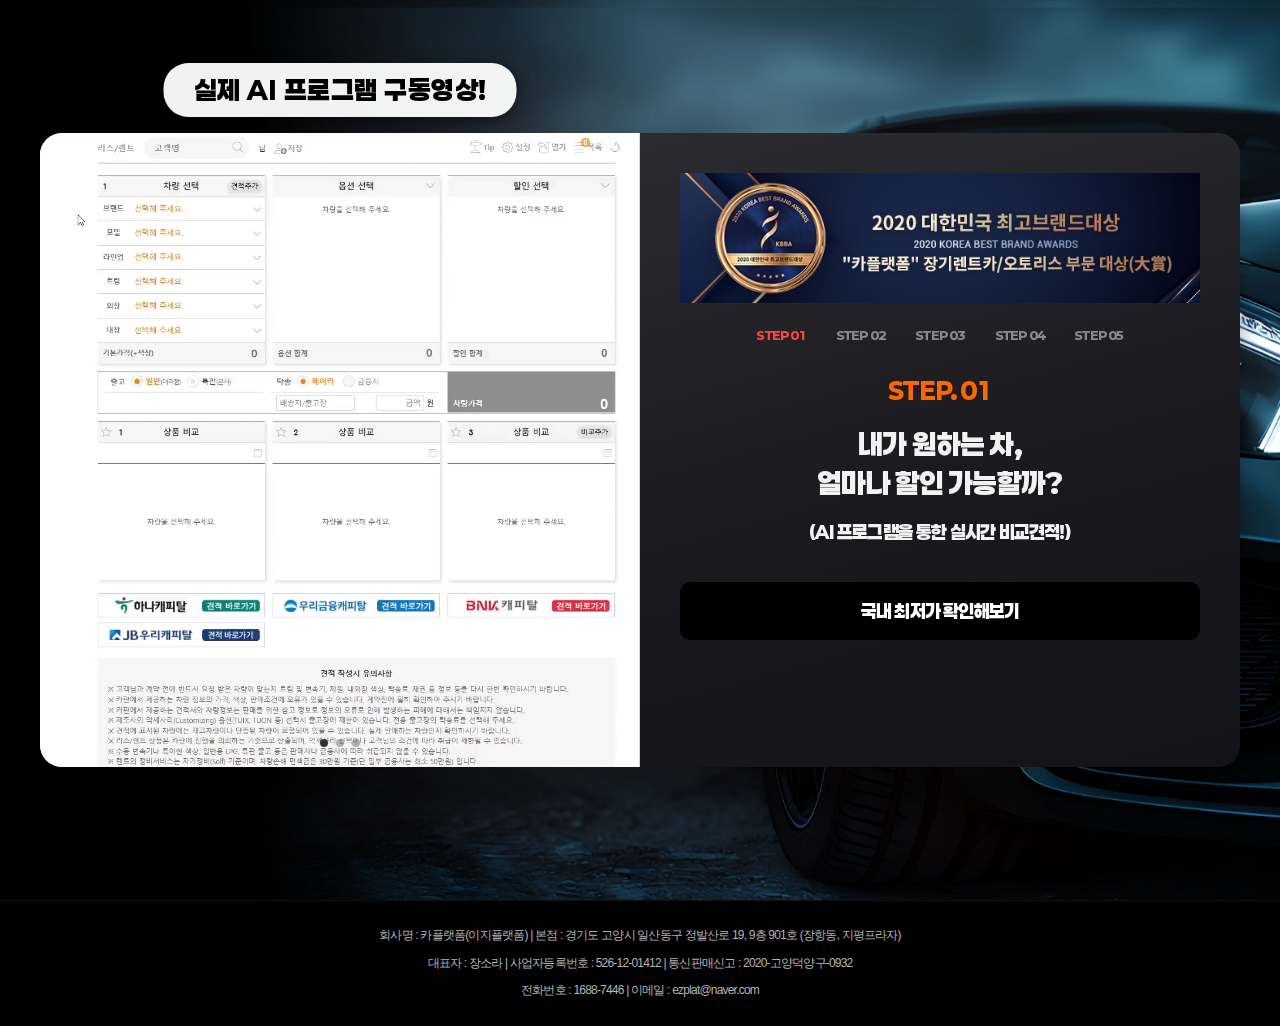
<file: index.html>
<!DOCTYPE html>
<html lang="ko">
<head>
    <meta charset="UTF-8">
    <meta name="viewport" content="width=device-width, initial-scale=1.0">
    <meta name="naver-site-verification" content="fea2e87c188297868b1d806c5bb04e7fae51216c" />
    
    <!-- Google tag (gtag.js) -->
    <script async src="https://www.googletagmanager.com/gtag/js?id=AW-18005708937"></script>
    <script>
    window.dataLayer = window.dataLayer || [];
    function gtag(){dataLayer.push(arguments);}
    gtag('js', new Date());
    gtag('config', 'AW-18005708937');
    gtag('config', 'AW-729683917');
    console.log('[카플랫폼] Google Tag (gtag.js) 설정됨 - AW-18005708937, AW-729683917');
    </script>

    <!-- TikTok Pixel Code Start -->
    <script>
    !function (w, d, t) {
      w.TiktokAnalyticsObject=t;var ttq=w[t]=w[t]||[];ttq.methods=["page","track","identify","instances","debug","on","off","once","ready","alias","group","enableCookie","disableCookie","holdConsent","revokeConsent","grantConsent"],ttq.setAndDefer=function(t,e){t[e]=function(){t.push([e].concat(Array.prototype.slice.call(arguments,0)))}};for(var i=0;i<ttq.methods.length;i++)ttq.setAndDefer(ttq,ttq.methods[i]);ttq.instance=function(t){for(
    var e=ttq._i[t]||[],n=0;n<ttq.methods.length;n++)ttq.setAndDefer(e,ttq.methods[n]);return e},ttq.load=function(e,n){var r="https://analytics.tiktok.com/i18n/pixel/events.js",o=n&&n.partner;ttq._i=ttq._i||{},ttq._i[e]=[],ttq._i[e]._u=r,ttq._t=ttq._t||{},ttq._t[e]=+new Date,ttq._o=ttq._o||{},ttq._o[e]=n||{};n=document.createElement("script")
    ;n.type="text/javascript",n.async=!0,n.src=r+"?sdkid="+e+"&lib="+t;e=document.getElementsByTagName("script")[0];e.parentNode.insertBefore(n,e)};
      ttq.load('D72TQ4JC77U89JBP8IEG');
      ttq.page();
    }(window, document, 'ttq');
    console.log('[카플랫폼] TikTok Pixel 설정됨 (D72TQ4JC77U89JBP8IEG)');
    </script>
    <!-- TikTok Pixel Code End -->

    <!-- NAVER WCS (웹로그 분석) 기본 스크립트 -->
    <script type="text/javascript" src="//wcs.naver.net/wcslog.js"></script>
    <script type="text/javascript">
    if (!wcs_add) var wcs_add = {};
    wcs_add['wa'] = 's_511b45735820';
    if (!_nasa) var _nasa = {};
    if (window.wcs) {
        wcs.inflow();
        wcs_do();
    }
    console.log('[카플랫폼] NAVER WCS 기본 스크립트 설정됨 (s_511b45735820)');
    </script>
    
    <!-- SEO Meta Tags -->
    <title>카플랫폼 - 최저가 견적 신청 | AI 실시간 비교견적</title>
    <meta name="description" content="카플랫폼에서 AI 프로그램을 통한 실시간 비교견적으로 최저가를 확인하세요. 장기렌트, 리스, 할부 최저가 견적을 무료로 받아보세요.">
    <meta name="keywords" content="카플랫폼, 최저가 견적, 장기렌트, 리스, 할부, 자동차 견적, AI 비교견적, 차량 구매">
    <meta name="author" content="카플랫폼">
    <link rel="canonical" href="https://carplatform.shop/">
    
    <!-- Open Graph / Facebook -->
    <meta property="og:type" content="website">
    <meta property="og:url" content="https://carplatform.shop/">
    <meta property="og:title" content="카플랫폼 - 최저가 견적 신청 | AI 실시간 비교견적">
    <meta property="og:description" content="AI 프로그램을 통한 실시간 비교견적으로 최저가를 확인하세요. 장기렌트, 리스, 할부 최저가 견적을 무료로 받아보세요.">
    <meta property="og:image" content="https://carplatform.shop/banner.png">
    <meta property="og:locale" content="ko_KR">
    <meta property="og:site_name" content="카플랫폼">
    
    <!-- Twitter Card -->
    <meta name="twitter:card" content="summary_large_image">
    <meta name="twitter:url" content="https://carplatform.shop/">
    <meta name="twitter:title" content="카플랫폼 - 최저가 견적 신청 | AI 실시간 비교견적">
    <meta name="twitter:description" content="AI 프로그램을 통한 실시간 비교견적으로 최저가를 확인하세요. 장기렌트, 리스, 할부 최저가 견적을 무료로 받아보세요.">
    <meta name="twitter:image" content="https://carplatform.shop/banner.png">
    
    <!-- Favicon -->
    <link rel="icon" type="image/png" href="/images/logo.png">
    
    <!-- Preload -->
    <link rel="preload" href="Paperlogy-9Black.ttf" as="font" type="font/ttf" crossorigin>
    <link rel="stylesheet" href="style.css">
    
    <!-- Structured Data (JSON-LD) -->
    <script type="application/ld+json">
    {
      "@context": "https://schema.org",
      "@type": "Organization",
      "name": "카플랫폼",
      "alternateName": "이지플랫폼",
      "url": "https://carplatform.shop",
      "logo": "https://carplatform.shop/banner.png",
      "contactPoint": {
        "@type": "ContactPoint",
        "telephone": "1688-7446",
        "contactType": "customer service",
        "email": "ezplat@naver.com"
      },
      "address": {
        "@type": "PostalAddress",
        "streetAddress": "경기도 고양시 일산동구 정발산로 19, 9층 901호 (장항동, 지평프라자)",
        "addressLocality": "고양시",
        "addressRegion": "경기도",
        "addressCountry": "KR"
      },
      "sameAs": []
    }
    </script>
    <script type="application/ld+json">
    {
      "@context": "https://schema.org",
      "@type": "Service",
      "serviceType": "자동차 견적 서비스",
      "provider": {
        "@type": "Organization",
        "name": "카플랫폼"
      },
      "description": "AI 프로그램을 통한 실시간 비교견적 서비스로 장기렌트, 리스, 할부 최저가 견적을 제공합니다.",
      "areaServed": "KR"
    }
    </script>
    <script>
    (function(){ var m=document.querySelector('meta[name="naver-site-verification"]'); console.log('[카플랫폼] 네이버 사이트 소유 확인 메타:', m ? '설정됨' : '없음'); console.log('[카플랫폼] JSON-LD 구조화 데이터(Organization, Service) 로드됨'); })();
    </script>
</head>
<body>
    <div class="background"></div>
    
    <div class="main-wrapper">
        <div class="ai-badge">실제 AI 프로그램 구동영상!</div>
        <section id="main-cont">
        <!-- 왼쪽 슬라이더 영역 -->
        <div class="slide-wrap">
            <p class="ai-demo-caption">실제 AI 프로그램 구동 영상</p>
            <div class="main-cont-swiper">
                <div class="swiper-wrapper">
                    <div class="swiper-slide swiper-slide-active">
                        <video id="gif1" src="images/h-1.mp4" poster="images/h-3.jpg" aria-label="카플랫폼 AI 프로그램 실시간 비교견적 영상 1" class="slide-img active" autoplay muted playsinline></video>
                        <video id="gif2" src="images/h-2.mp4" poster="images/h-3.jpg" aria-label="카플랫폼 AI 프로그램 실시간 비교견적 영상 2" class="slide-img" autoplay muted playsinline></video>
                        <img id="img3" src="images/h-3.jpg" alt="카플랫폼 자동차 최저가 견적 서비스 소개 이미지" class="slide-img">
                    </div>
                </div>
                <div class="swiper-pagination">
                    <span class="swiper-pagination-bullet swiper-pagination-bullet-active"></span>
                    <span class="swiper-pagination-bullet"></span>
                    <span class="swiper-pagination-bullet"></span>
                </div>
            </div>
        </div>

        <!-- 오른쪽 폼 영역 -->
        <div class="cont-inner">
            <p class="mobile-landing-kicker">AI 실시간 비교견적 · 최저가를 한눈에</p>
            <div class="logo-area">
                <img src="banner.png" alt="카플랫폼 로고 및 브랜드 배너" class="banner">
            </div>
            <div class="title">
                <ul class="progress">
                    <li class="act_research research-open"><span class="action open-action">STEP 01</span></li>
                    <li><span>STEP 02</span></li>
                    <li><span>STEP 03</span></li>
                    <li><span>STEP 04</span></li>
                    <li><span>STEP 05</span></li>
                </ul>
            </div>

            <form name="frm" method="post" autocomplete="off">
                <section class="section step01-wrap active">
                    <div class="step01-inner">
                        <span>STEP. 01</span>
                        <p>내가 원하는 차,<br>얼마나 할인 가능할까?</p>
                        <p class="sub-txt">(AI 프로그램을 통한 실시간 비교견적!)</p>
                    </div>
                    <a href="javascript:void(0);" onclick="nextButton();" class="cta-btn neon-blink">국내 최저가 확인해보기</a>
                </section>

                <section class="section step02-inner">
                    <span>STEP. 02</span>
                    <p>소속 구분을 선택하여주세요!</p>
                    <ul>
                        <li>
                            <input type="radio" class="blind" id="personal" name="wr_7" value="개인" onchange="if(this.checked) nextButton()">
                            <label for="personal">개인</label>
                        </li>
                        <li>
                            <input type="radio" class="blind" id="sole" name="wr_7" value="개인사업자" onchange="if(this.checked) nextButton()">
                            <label for="sole">개인사업자</label>
                        </li>
                        <li>
                            <input type="radio" class="blind" id="legal" name="wr_7" value="법인사업자" onchange="if(this.checked) nextButton()">
                            <label for="legal">법인사업자</label>
                        </li>
                    </ul>
                </section>

                <section class="section step03-inner">
                    <span>STEP. 03</span>
                    <p>궁금하신 차량 유형을 선택하여주세요!</p>
                    <ul>
                        <li>
                            <input type="radio" class="blind" id="rent" name="wr_3" value="장기렌트" onchange="if(this.checked) nextButton()">
                            <label for="rent">장기렌트</label>
                        </li>
                        <li>
                            <input type="radio" class="blind" id="lease" name="wr_3" value="리스" onchange="if(this.checked) nextButton()">
                            <label for="lease">리스</label>
                        </li>
                        <li>
                            <input type="radio" class="blind" id="monthly" name="wr_3" value="할부" onchange="if(this.checked) nextButton()">
                            <label for="monthly">할부</label>
                        </li>
                    </ul>
                </section>

                <section class="section step04-inner">
                    <span>STEP. 04</span>
                    <p>원하시는 차량명을 입력하여주세요!</p>
                    <input type="text" id="user_car" name="wr_4" placeholder="예) 쏘렌토" required="" onkeypress="if(event.key==='Enter') nextButton()">
                    <a href="javascript:void(0);" onclick="nextButton()" class="cta-btn">확인</a>
                </section>

                <section class="section step05-inner">
                    <span>STEP. 05</span>
                    <p>무료 비교 견적 발송을 위한 연락처와 성함을 <br>기재해주세요!</p>
                    <input type="text" id="user_name" name="wr_name" placeholder="예) 홍길동" onkeypress="if(event.key==='Enter') nextButton()">
                    <input type="tel" id="user_phone" name="wr_subject" placeholder="예) 01012345678" maxlength="13" onkeypress="if(event.key==='Enter') nextButton()">
                    <div class="info_agree">
                        <input type="checkbox" name="chk" id="c_privacy" value="1" checked="">
                        <label for="c_privacy">개인정보 수집 및 이용 동의</label>
                        <a class="toggle-btn pop-privacy">전문보기</a>
                    </div>
                    <a href="javascript:void(0);" onclick="nextButton();" class="cta-btn">신청하기</a>
                </section>

                <section class="section apply-inner">
                    <strong><span>최저가 견적 신청</span>이 완료되었습니다.</strong>
                    <small>제공해주신 정보를 통하여<br>상담원이 신속하게 안내드릴 수 있도록 하겠습니다.</small>
                    <a href="javascript:void(0);" onclick="location.reload()" class="cta-btn">카플랫폼 최저가 프로모션 확인하기</a>
                </section>
            </form>
        </div>
    </section>
    </div>

    <footer class="site-footer">
        <div class="footer-inner">
            <p class="footer-line">회사명 : 카플랫폼(이지플랫폼) | 본점 : 경기도 고양시 일산동구 정발산로 19, 9층 901호 (장항동, 지평프라자)</p>
            <p class="footer-line">대표자 : 장소라  | 사업자등록번호 : 526-12-01412 | 통신판매신고 : 2020-고양덕양구-0932</p>
            <p class="footer-line">전화번호 : 1688-7446 | 이메일 : ezplat@naver.com</p>
           
        </div>
    </footer>

    <!-- 개인정보처리방침 모달 -->
    <div class="privacy-modal hidden" id="privacyModal">
        <div class="privacy-modal-content">
            <button class="close-btn" onclick="closePrivacyModal()">X</button>
            <h3>[개인정보 수집 및 이용안내]</h3>
            <p>카플랫폼은 상담신청 및 상품 소개를 위해 고객님의 개인정보 수집, 이용 및 제공에 대한 동의를 받고 있습니다.</p>
            <p>당사 및 당사 업무수탁자는 「개인정보보호법」, 「정보통신망 이용촉진 및 정보 보호 등에 관한 법률」에 따라 귀하의 개인정보를 다음과 같이 수집·이용하고자 합니다.</p>
            
            <ul>
                <li><strong>개인정보 수집주체</strong> : 카플랫폼</li>
                <li><strong>개인정보 수집항목</strong> : 고객명, 연락처</li>
                <li><strong>개인정보 수집,이용목적</strong> : 상품/서비스 소개 및 상담 (전화,문자)</li>
                <li><strong>개인정보 보유,이용기간</strong> : 수집일로부터 3년(고객 동의 철회시 지체없이 파기)</li>
            </ul>

            <h3>[개인정보 취급위탁]</h3>
            <p>당사는 「개인정보보호법」, 「정보통신망 이용촉진 및 정보 보호 등에 관한 법률」에 따라 귀하의 개인정보를 다음과 같이 제3자에게 제공하고자 합니다.</p>
            <ul>
                <li><strong>개인정보를 제공받는 자</strong> : 당사와 모집위탁계약을 체결한 자</li>
                <li><strong>개인정보를 제공받는 자의 이용목적</strong> : 상품/서비스 소개 및 상담</li>
                <li><strong>제공할 개인정보의 내용</strong> : 연락처</li>
                <li><strong>제공받는 자의 개인정보 보유·이용 기간</strong> : 동의일로부터 3년</li>
            </ul>
        </div>
    </div>

    <!-- Alert 모달 -->
    <div class="alert-modal hidden" id="alertModal">
        <div class="alert-modal-content">
            <div class="alert-icon">⚠️</div>
            <p class="alert-message" id="alertMessage"></p>
            <button class="alert-confirm-btn" onclick="closeAlertModal()">확인</button>
        </div>
    </div>

    <!-- 완료 모달 -->
    <div class="completion-modal hidden" id="completionModal">
        <div class="completion-modal-content">
            <div class="completion-icon">✓</div>
            <h2 class="completion-title">신청이 완료되었습니다!</h2>
            <p class="completion-message">
                <strong>최저가 견적 신청</strong>이 완료되었습니다.<br>
                제공해주신 정보를 통하여<br>
                상담원이 신속하게 안내드릴 수 있도록 하겠습니다.
            </p>
            <div class="completion-countdown" id="completionCountdown"></div>
            <button class="completion-btn" onclick="redirectToMainSite()">카플랫폼 홈페이지로 이동</button>
        </div>
    </div>

    <!-- 로딩 오버레이 (문의 접수 중) -->
    <div class="loading-overlay hidden" id="loadingOverlay" role="status" aria-live="polite" aria-busy="true">
        <div class="loading-box">
            <div class="loading-title">문의 접수 중입니다</div>
            <div class="loading-bar" aria-hidden="true">
                <div class="loading-bar-fill"></div>
            </div>
            <div class="loading-sub" id="loadingText">AI 견적 비교 중</div>
        </div>
    </div>

    <script src="script.js"></script>

    <!-- AceCounter Gathering Script V.9.0.2025011001 -->
    <script language="javascript">
        var _AceGID=(function(){var Inf=['carplatform.shop','carplatform.shop,www.carplatform.shop','AZ2A105497','1','NaPm,Ncisy','1']; var _CI=(!_AceGID)?[]:_AceGID.val;var _N=0;if(_CI.join('.').indexOf(Inf[2])<0){ _CI.push(Inf);  _N=_CI.length; } return {o: _N,val:_CI}; })();
        var _AceCounter=(function(){var G=_AceGID;var _sc=document.createElement('script');var _sm=document.getElementsByTagName('script')[0];if(G.o!=0){var _A=G.val[G.o-1];var _U=(_A[4]).replace(/\,/g,'_');_sc.src='https:'+''+'/cr.acecounter.com/ac.j'+'s?gc='+_A[2]+'&py='+_A[1]+'&up='+_U+'&rd='+(new Date().getTime());_sm.parentNode.insertBefore(_sc,_sm);return _sc.src;}})();
        console.log('[카플랫폼] AceCounter 스크립트 삽입됨 (AZ2A105497)');
    </script>
    <!-- AceCounter Gathering Script End -->
</body>
</html>
</file>
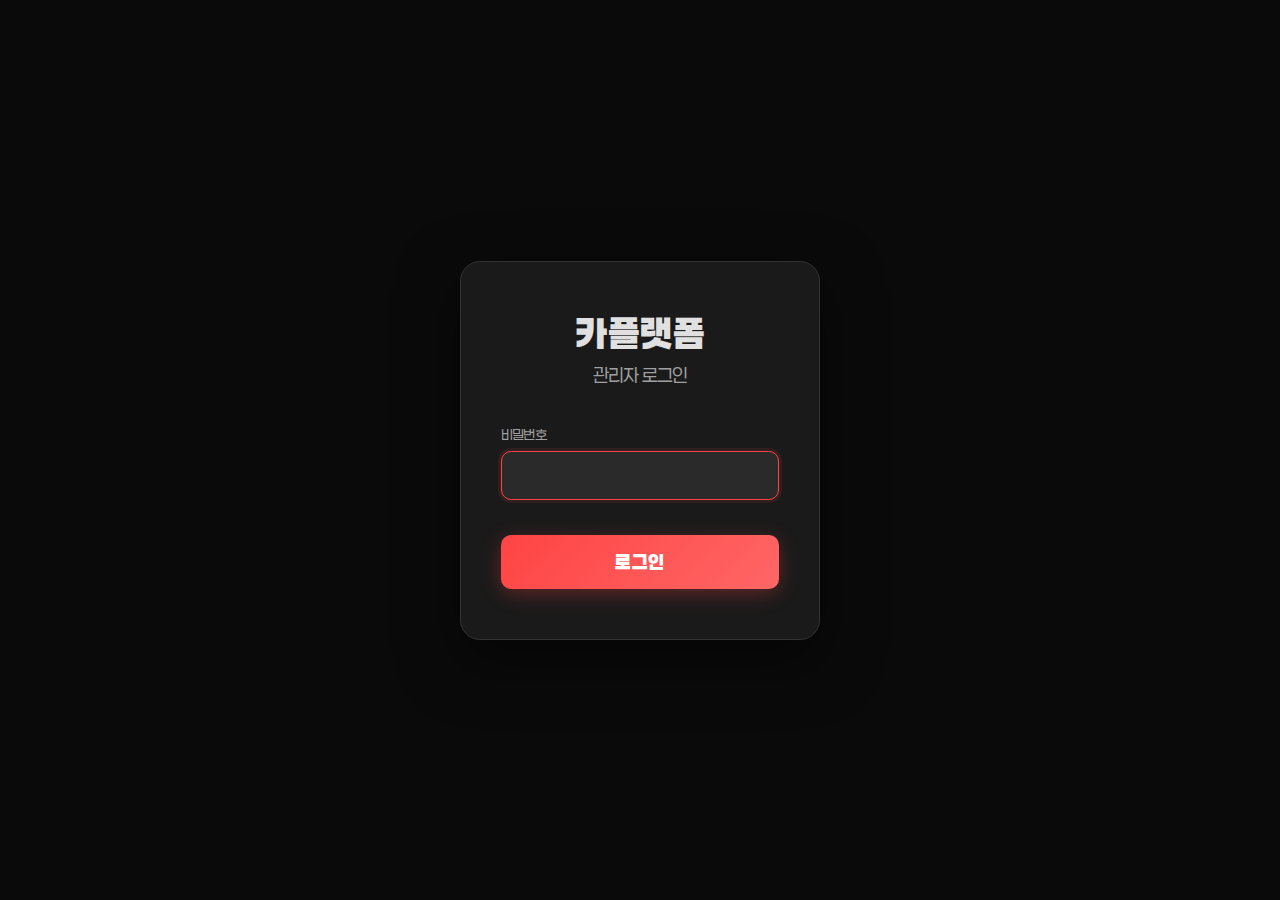
<file: login.html>
<!DOCTYPE html>
<html lang="ko">
<head>
    <meta charset="UTF-8">
    <meta name="viewport" content="width=device-width, initial-scale=1.0">
    <title>카플랫폼 - 관리자 로그인</title>
    <link rel="preload" href="Paperlogy-9Black.ttf" as="font" type="font/ttf" crossorigin>
    <link rel="stylesheet" href="login.css">
</head>
<body>
    <div class="login-container">
        <div class="login-box">
            <h1 class="login-title">카플랫폼</h1>
            <h2 class="login-subtitle">관리자 로그인</h2>
            
            <form id="loginForm" class="login-form">
                <div class="form-group">
                    <label for="password">비밀번호</label>
                    <input type="password" id="password" name="password" required autofocus>
                </div>
                <button type="submit" class="login-btn">로그인</button>
                <div id="loginMessage" class="login-message"></div>
            </form>
        </div>
    </div>

    <script src="login.js"></script>
</body>
</html>
</file>
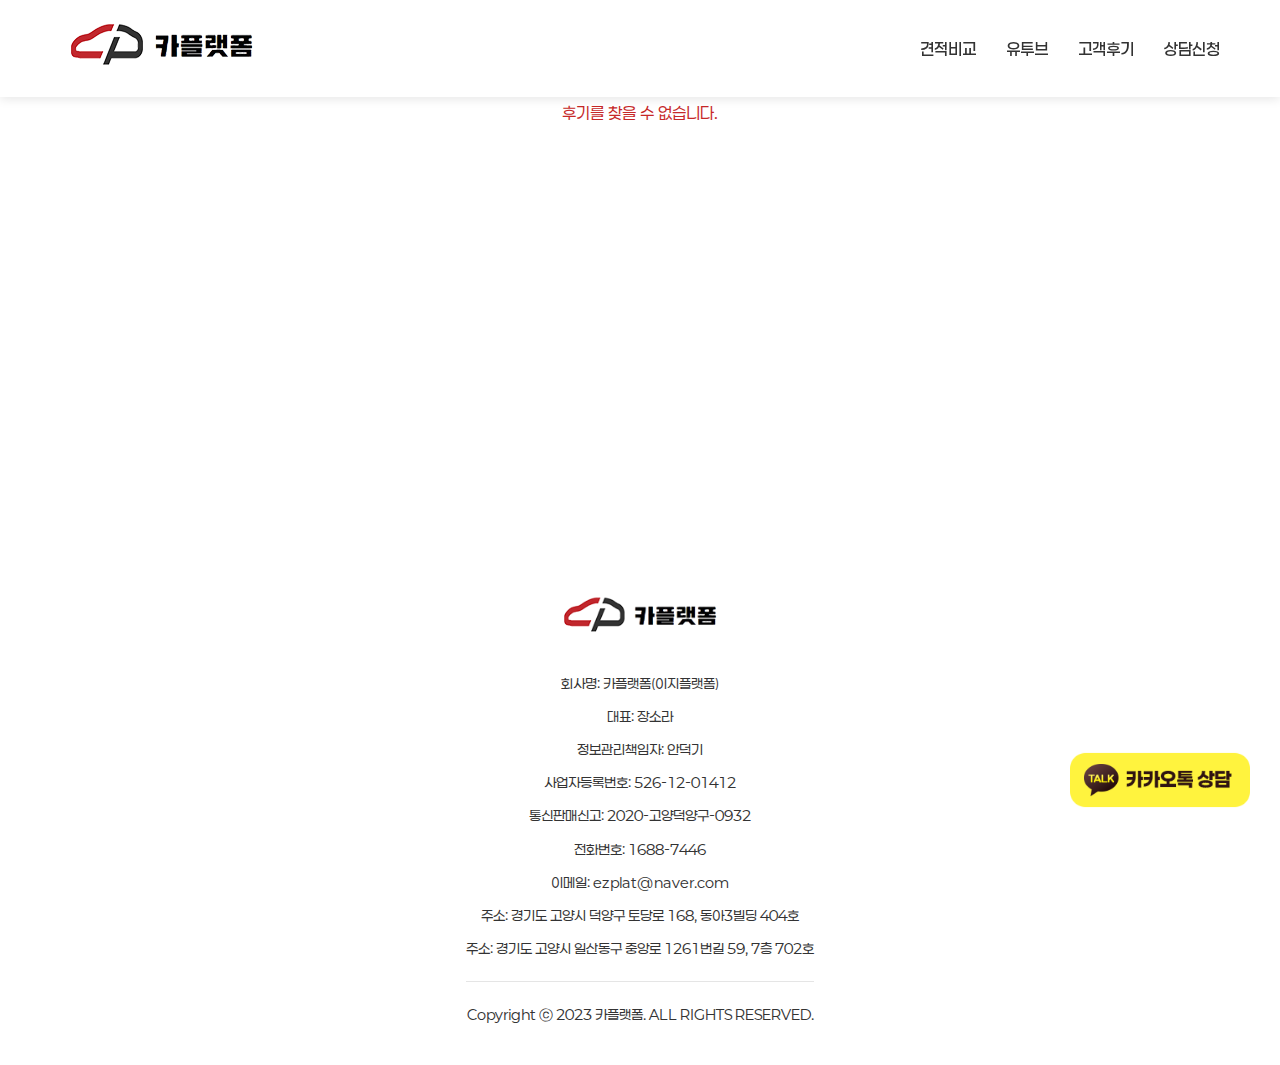
<file: carplatform-ver2/photo-review-detail.html>
<!DOCTYPE html>
<html lang="ko">
<head>
    <meta charset="UTF-8">
    <meta name="viewport" content="width=device-width, initial-scale=1.0">
    <title>포토후기 상세 - 카플랫폼</title>
    <link rel="stylesheet" href="style.css">
</head>
<body>
    <header class="header">
        <div class="header-container">
            <div class="logo">
                <a href="index.html"><img src="images/logo.png" alt="카플랫폼 로고"></a>
            </div>
            <nav class="nav-desktop">
                <a href="index.html#estimate">견적비교</a>
                <a href="index.html#youtube">유투브</a>
                <a href="index.html#review">고객후기</a>
                <a href="index.html#consultation">상담신청</a>
            </nav>
            <button class="mobile-menu-toggle" aria-label="메뉴 열기">
                <span></span><span></span><span></span>
            </button>
        </div>
        <nav class="nav-mobile">
            <button class="mobile-menu-close" aria-label="메뉴 닫기">×</button>
            <div class="mobile-menu-logo">
                <img src="images/logo.png" alt="카플랫폼 로고">
            </div>
            <a href="index.html#estimate">견적비교</a>
            <a href="index.html#youtube">유투브</a>
            <a href="index.html#review">고객후기</a>
            <a href="index.html#consultation">상담신청</a>
        </nav>
    </header>

    <main class="photo-review-detail-page">
        <section class="photo-review-detail-section">
            <div class="container">
                <div id="detailLoading" class="detail-loading">로딩 중...</div>
                <div id="detailError" class="detail-error hidden">후기를 찾을 수 없습니다.</div>
                <article id="detailContent" class="detail-content hidden">
                    <div class="detail-images" id="detailImages"></div>
                    <h1 class="detail-title" id="detailTitle"></h1>
                    <div class="detail-description" id="detailDescription"></div>
                    <div class="detail-downloads" id="detailDownloads">
                        <h3 class="detail-downloads-title">첨부 이미지 다운로드</h3>
                        <ul class="detail-download-list" id="detailDownloadList"></ul>
                    </div>
                    <div class="detail-back-wrap">
                        <a href="photo-review.html" class="detail-back-btn">목록으로</a>
                    </div>
                </article>
            </div>
        </section>
    </main>

    <footer class="footer">
        <div class="container">
            <div class="footer-content">
                <div class="footer-logo">
                    <img src="images/logo.png" alt="카플랫폼 로고">
                </div>
                <div class="footer-info">
                    <p>회사명: 카플랫폼(이지플랫폼)</p>
                    <p>대표: 장소라</p>
                    <p>정보관리책임자: 안덕기</p>
                    <p>사업자등록번호: 526-12-01412</p>
                    <p>통신판매신고: 2020-고양덕양구-0932</p>
                    <p>전화번호: 1688-7446</p>
                    <p>이메일: ezplat@naver.com</p>
                    <p>주소: 경기도 고양시 덕양구 토당로 168, 동아3빌딩 404호</p>
                    <p>주소: 경기도 고양시 일산동구 중앙로 1261번길 59, 7층 702호</p>
                    <p class="copyright">Copyright ⓒ 2023 카플랫폼. ALL RIGHTS RESERVED.</p>
                </div>
            </div>
        </div>
        <a href="http://pf.kakao.com/_xdDxlAK/chat" target="_blank" rel="noopener noreferrer" class="kakao-float" id="kakaoBtn"><img src="images/kakao-img.png" alt="카카오톡 상담"></a>
        <button class="top-btn" id="topBtn" aria-label="맨 위로">
            <svg width="24" height="24" viewBox="0 0 24 24" fill="none"><path d="M12 4L4 12H8V20H16V12H20L12 4Z" fill="currentColor"/></svg>
        </button>
        <div class="mobile-fixed-bar">
            <a href="index.html#consultation" class="mobile-consult-btn"><img src="images/icon-header.png" alt="상담신청"></a>
            <a href="http://pf.kakao.com/_xdDxlAK/chat" target="_blank" rel="noopener noreferrer" class="mobile-kakao-btn"><img src="images/kakao-img.png" alt="카카오톡 상담"></a>
        </div>
    </footer>

    <script src="script.js"></script>
    <script src="photo-review-detail.js"></script>
</body>
</html>
</file>
<file: style.css>
/* 페이퍼로지 폰트 정의 */
@font-face {
    font-family: 'Paperlogy';
    src: url('Paperlogy-9Black.ttf') format('truetype');
    font-weight: 900;
    font-style: normal;
    font-display: swap;
}

@font-face {
    font-family: 'PaperlogyRegular';
    src: url('Paperlogy-4Regular.ttf') format('truetype');
    font-weight: 400;
    font-style: normal;
    font-display: swap;
}

* {
    margin: 0;
    padding: 0;
    border: 0;
    font: inherit;
    color: inherit;
    box-sizing: border-box;
}

body {
    font-family: 'Paperlogy', sans-serif;
    overflow-x: hidden;
    letter-spacing: -0.05em;
    -webkit-font-smoothing: antialiased;
    -moz-osx-font-smoothing: grayscale;
    min-height: 100vh;
}

body.is-loading {
    overflow: hidden;
}

.background {
    position: fixed;
    top: 0;
    left: 0;
    width: 100%;
    height: 100%;
    background-image: url('images/background.png');
    background-size: cover;
    background-position: center;
    background-repeat: no-repeat;
    z-index: -1;
}

.main-wrapper {
    position: relative;
    min-height: 100vh;
}

#main-cont {
    display: flex;
    position: absolute;
    top: 50%;
    left: 50%;
    width: 1200px;
    height: 634px;
    background: #000;
    border-radius: 22px;
    box-shadow: 0 40px 20px 0 rgba(0, 0, 0, 0.35);
    transform: translate(-50%, -50%);
    overflow: hidden;
}

/* 왼쪽 슬라이더 영역 */
.slide-wrap {
    width: 600px;
    height: 100%;
    position: relative;
    overflow: hidden;
    background: #000;
}

.ai-badge {
    position: absolute;
    top: calc(50% - 317px - 70px);
    left: calc(50% - 300px);
    transform: translateX(-50%);
    z-index: 200;
    font-size: 26px;
    font-weight: 900;
    padding: 12px 30px;
    background: rgba(255, 255, 255, 0.95);
    border-radius: 25px;
    white-space: nowrap;
    animation: blink 1.5s infinite;
    box-shadow: 0 4px 15px rgba(0, 0, 0, 0.4);
    letter-spacing: 0.5px;
}

@keyframes blink {
    0%, 100% {
        color: #000;
        border: 2px solid #000;
    }
    50% {
        color: #ff0000;
        border: 2px solid #ff0000;
    }
}

.main-cont-swiper {
    width: 100%;
    height: 100%;
    position: relative;
}

.swiper-wrapper {
    display: flex;
    width: 100%;
    height: 100%;
    position: relative;
}

.swiper-slide {
    position: relative;
    width: 100%;
    height: 100%;
}

.swiper-slide img.slide-img,
.swiper-slide video.slide-img {
    position: absolute;
    top: 0;
    left: 0;
    width: 100%;
    height: 100%;
    object-fit: cover;
    opacity: 0;
    visibility: hidden;
    transition: opacity 0.5s ease, visibility 0.5s ease;
    image-rendering: -webkit-optimize-contrast;
    image-rendering: crisp-edges;
    image-rendering: high-quality;
    -ms-interpolation-mode: nearest-neighbor;
    image-rendering: auto;
    z-index: 1;
    display: block;
    background: #000;
}

.swiper-slide img.slide-img.active,
.swiper-slide video.slide-img.active {
    opacity: 1;
    visibility: visible;
    z-index: 10;
}

/* 비디오 화질 개선 */
.swiper-slide video.slide-img {
    image-rendering: -webkit-optimize-contrast;
    image-rendering: crisp-edges;
    -ms-interpolation-mode: bicubic;
    image-rendering: auto;
    backface-visibility: hidden;
    transform: translateZ(0);
    will-change: opacity;
    -webkit-backface-visibility: hidden;
    -webkit-transform: translateZ(0);
}

.swiper-pagination {
    position: absolute;
    bottom: 20px;
    left: 50%;
    transform: translateX(-50%);
    display: flex;
    gap: 8px;
    z-index: 10;
}

.swiper-pagination-bullet {
    width: 8px;
    height: 8px;
    border-radius: 50%;
    background: rgba(255, 255, 255, 0.5);
    cursor: pointer;
    transition: background 0.3s;
}

.swiper-pagination-bullet-active {
    background: white;
}

/* 오른쪽 폼 영역 */
.cont-inner {
    flex: 1;
    height: 100%;
    background: white;
    padding: 40px;
    position: relative;
    overflow-y: auto;
}

/* 모바일 전용 블록 — 데스크톱에서는 숨김 */
.mobile-landing-kicker,
.ai-demo-caption {
    display: none;
}

/* PC: 영상(화이트) ↔ 문의(다크) 구분 */
@media screen and (min-width: 769px) {
    #main-cont {
        background: #0f0f0f;
    }

    .slide-wrap {
        flex: 0 0 50%;
        width: 50%;
        max-width: 50%;
        background: #fafafa;
        border-right: 1px solid rgba(0, 0, 0, 0.14);
        box-shadow: inset -10px 0 14px -12px rgba(0, 0, 0, 0.07);
    }

    .slide-wrap .swiper-slide img.slide-img,
    .slide-wrap .swiper-slide video.slide-img {
        background: #f0f0f0;
    }

    .slide-wrap .swiper-pagination-bullet {
        background: rgba(0, 0, 0, 0.28);
    }

    .slide-wrap .swiper-pagination-bullet-active {
        background: #333;
    }

    .cont-inner {
        flex: 0 0 50%;
        width: 50%;
        max-width: 50%;
        min-width: 0;
        background: linear-gradient(165deg, #2c2c30 0%, #1a1a1e 55%, #141418 100%);
        color: #ececec;
    }

    .cont-inner .progress li {
        color: #8a8a8a;
    }

    .cont-inner .section p {
        color: #f2f2f2;
    }

    .cont-inner .section .txt {
        color: #a6a6a6;
    }

    .cont-inner .apply-inner strong {
        color: #f2f2f2;
    }

    .cont-inner .apply-inner small {
        color: #b5b5b5;
    }

    .cont-inner .info_agree {
        background: rgba(255, 255, 255, 0.07);
        border: 1px solid rgba(255, 255, 255, 0.1);
    }

    .cont-inner .info_agree label {
        color: #ddd;
    }
}

.logo-area {
    text-align: center;
    margin-bottom: 20px;
    display: flex;
    flex-direction: column;
    align-items: center;
    gap: 15px;
}

.logo {
    max-width: 200px;
    height: auto;
    display: inline-block;
}

.banner {
    max-width: 100%;
    width: 100%;
    height: auto;
    display: block;
}

.title {
    margin-bottom: 30px;
}

.progress {
    display: flex;
    list-style: none;
    gap: 10px;
    justify-content: center;
}

.progress li {
    font-size: 12px;
    color: #999;
    padding: 5px 10px;
}

.progress li.act_research span {
    color: #ff4444;
    font-weight: bold;
}

.section {
    display: none;
    text-align: center;
}

.section.active {
    display: block;
}

.section span {
    display: block;
    color: #ff6600;
    font-size: 24px;
    font-weight: bold;
    margin-bottom: 20px;
}

.section p {
    font-size: 28px;
    font-weight: bold;
    color: #333;
    line-height: 1.4;
    margin-bottom: 15px;
}

.section .sub-txt {
    font-size: 18px;
    color: #ff4444;
    font-weight: 500;
    line-height: 1.6;
    margin-bottom: 15px;
}

.section .txt {
    font-size: 14px;
    color: #999;
    font-weight: normal;
    line-height: 1.6;
    margin-bottom: 30px;
}

.cta-btn {
    display: inline-block;
    width: 100%;
    padding: 18px;
    background: #000;
    color: white;
    text-decoration: none;
    border-radius: 10px;
    font-size: 18px;
    font-weight: bold;
    text-align: center;
    cursor: pointer;
    transition: background 0.3s;
    margin-top: 20px;
}

.cta-btn.is-disabled {
    opacity: 0.7;
    pointer-events: none;
}

.cta-btn:hover {
    background: #333;
}

.cta-btn.neon-blink {
    color: #fff;
    text-shadow: none;
    animation: colorBlink 1s infinite steps(1);
}

@keyframes colorBlink {
    0%,
    49% {
        color: #fff;
    }
    50%,
    100% {
        color: #ff2b2b;
    }
}

/* STEP 02, 03 - 라디오 버튼 */
.step02-inner ul,
.step03-inner ul {
    list-style: none;
    display: flex;
    flex-direction: column;
    gap: 15px;
    margin-top: 30px;
}

.step02-inner label,
.step03-inner label {
    display: block;
    width: 100%;
    padding: 18px;
    background: white;
    border: 2px solid #e0e0e0;
    border-radius: 10px;
    font-size: 18px;
    font-weight: 500;
    cursor: pointer;
    transition: all 0.3s;
    text-align: center;
}

.step02-inner input[type="radio"]:checked + label,
.step03-inner input[type="radio"]:checked + label {
    background: #ff4444;
    color: white;
    border-color: #ff4444;
}

.step02-inner label:hover,
.step03-inner label:hover {
    border-color: #ff4444;
    color: #ff4444;
}

.blind {
    position: absolute;
    width: 1px;
    height: 1px;
    margin: -1px;
    overflow: hidden;
    clip: rect(0, 0, 0, 0);
}

/* STEP 04, 05, 06 - 입력 필드 */
.step04-inner input,
.step05-inner input,
.step06-inner input {
    width: 100%;
    padding: 15px;
    border: 2px solid #e0e0e0;
    border-radius: 10px;
    font-size: 16px;
    margin-bottom: 15px;
    transition: border-color 0.3s;
}

.step04-inner input:focus,
.step05-inner input:focus,
.step06-inner input:focus {
    outline: none;
    border-color: #ff4444;
}

.step04-inner input.error,
.step05-inner input.error,
.step06-inner input.error {
    border-color: #ff0000;
    background-color: #fff5f5;
}

.step02-inner input[type="radio"]:not(:checked) + label,
.step03-inner input[type="radio"]:not(:checked) + label {
    border-color: #e0e0e0;
}

.step02-inner input[type="radio"]:not(:checked) + label.error,
.step03-inner input[type="radio"]:not(:checked) + label.error {
    border-color: #ff0000;
    background-color: #fff5f5;
}

.step05-inner input {
    margin-bottom: 15px;
}

.info_agree {
    display: flex;
    align-items: center;
    justify-content: space-between;
    margin: 20px 0;
    padding: 15px;
    background: #f5f5f5;
    border-radius: 10px;
}

.info_agree label {
    display: flex;
    align-items: center;
    gap: 10px;
    cursor: pointer;
    font-size: 14px;
}

.info_agree input[type="checkbox"] {
    width: 20px;
    height: 20px;
    cursor: pointer;
}

.toggle-btn {
    background: none;
    border: none;
    color: #ff4444;
    text-decoration: underline;
    cursor: pointer;
    font-size: 14px;
}

/* 완료 페이지 */
.apply-inner {
    text-align: center;
}

.apply-inner strong {
    display: block;
    font-size: 24px;
    font-weight: bold;
    color: #333;
    margin-bottom: 20px;
}

.apply-inner strong span {
    color: #ff4444;
    display: inline;
}

.apply-inner small {
    display: block;
    font-size: 16px;
    color: #666;
    line-height: 1.6;
    margin-bottom: 30px;
}

/* 개인정보처리방침 모달 */
.privacy-modal {
    position: fixed;
    top: 0;
    left: 0;
    width: 100%;
    height: 100%;
    background: rgba(0, 0, 0, 0.7);
    display: flex;
    align-items: center;
    justify-content: center;
    z-index: 1000;
}

.privacy-modal.hidden {
    display: none;
}

.privacy-modal-content {
    background: white;
    padding: 40px;
    border-radius: 20px;
    max-width: 600px;
    max-height: 80vh;
    overflow-y: auto;
    position: relative;
}

.close-btn {
    position: absolute;
    top: 20px;
    right: 20px;
    background: none;
    border: none;
    font-size: 24px;
    cursor: pointer;
    color: #999;
}

.close-btn:hover {
    color: #333;
}

.privacy-modal-content h3 {
    font-size: 20px;
    font-weight: bold;
    margin: 20px 0 15px;
    color: #333;
}

.privacy-modal-content p {
    font-size: 14px;
    line-height: 1.8;
    color: #666;
    margin-bottom: 15px;
}

.privacy-modal-content ul {
    list-style: none;
    padding-left: 0;
    margin: 20px 0;
}

.privacy-modal-content li {
    font-size: 14px;
    line-height: 1.8;
    color: #666;
    margin-bottom: 10px;
    padding-left: 20px;
}

.privacy-modal-content li strong {
    color: #333;
}

/* Alert 모달 */
.alert-modal {
    position: fixed;
    top: 0;
    left: 0;
    width: 100%;
    height: 100%;
    background: rgba(0, 0, 0, 0.6);
    display: flex;
    align-items: center;
    justify-content: center;
    z-index: 2000;
    animation: fadeIn 0.2s ease;
}

.alert-modal.hidden {
    display: none;
}

@keyframes fadeIn {
    from {
        opacity: 0;
    }
    to {
        opacity: 1;
    }
}

.alert-modal-content {
    background: white;
    padding: 40px 30px;
    border-radius: 20px;
    max-width: 400px;
    width: calc(100% - 40px);
    text-align: center;
    box-shadow: 0 10px 40px rgba(0, 0, 0, 0.3);
    animation: slideUp 0.3s ease;
    position: relative;
}

@keyframes slideUp {
    from {
        transform: translateY(30px);
        opacity: 0;
    }
    to {
        transform: translateY(0);
        opacity: 1;
    }
}

.alert-icon {
    font-size: 48px;
    margin-bottom: 20px;
}

.alert-message {
    font-size: 18px;
    font-weight: 500;
    color: #333;
    line-height: 1.6;
    margin-bottom: 30px;
    word-break: keep-all;
}

.alert-confirm-btn {
    width: 100%;
    padding: 15px;
    background: #ff4444;
    color: white;
    border: none;
    border-radius: 10px;
    font-size: 16px;
    font-weight: bold;
    cursor: pointer;
    transition: background 0.3s;
}

.alert-confirm-btn:hover {
    background: #ff3333;
}

.alert-confirm-btn:active {
    background: #cc0000;
}

/* 완료 모달 */
.completion-modal {
    position: fixed;
    top: 0;
    left: 0;
    width: 100%;
    height: 100%;
    background: rgba(0, 0, 0, 0.85);
    display: flex;
    align-items: center;
    justify-content: center;
    z-index: 3000;
    animation: fadeIn 0.3s ease;
}

.completion-modal.hidden {
    display: none;
}

.completion-modal-content {
    background: linear-gradient(135deg, #1a1a1a 0%, #2d2d2d 100%);
    padding: 50px 40px;
    border-radius: 25px;
    max-width: 500px;
    width: calc(100% - 40px);
    text-align: center;
    box-shadow: 0 20px 60px rgba(0, 0, 0, 0.5);
    animation: slideUp 0.4s ease;
    position: relative;
    border: 2px solid rgba(255, 68, 68, 0.3);
}

.completion-icon {
    width: 100px;
    height: 100px;
    background: linear-gradient(135deg, #4caf50 0%, #45a049 100%);
    border-radius: 50%;
    display: flex;
    align-items: center;
    justify-content: center;
    margin: 0 auto 30px;
    font-size: 60px;
    color: white;
    font-weight: bold;
    box-shadow: 0 10px 30px rgba(76, 175, 80, 0.4);
    animation: scaleIn 0.5s ease 0.2s both;
}

@keyframes scaleIn {
    from {
        transform: scale(0);
        opacity: 0;
    }
    to {
        transform: scale(1);
        opacity: 1;
    }
}

.completion-title {
    font-family: 'Paperlogy', sans-serif;
    font-size: 28px;
    font-weight: 900;
    color: #fff;
    margin-bottom: 20px;
    letter-spacing: -0.5px;
}

.completion-message {
    font-size: 16px;
    line-height: 1.8;
    color: #e0e0e0;
    margin-bottom: 30px;
}

.completion-message strong {
    color: #ff4444;
    font-weight: bold;
    font-size: 18px;
}

.completion-countdown {
    font-size: 14px;
    color: #a0a0a0;
    margin-bottom: 25px;
    min-height: 20px;
}

.completion-btn {
    background: linear-gradient(135deg, #ff4444 0%, #ff6666 100%);
    color: white;
    border: none;
    padding: 15px 40px;
    border-radius: 12px;
    font-size: 18px;
    font-weight: bold;
    cursor: pointer;
    transition: all 0.3s ease;
    box-shadow: 0 5px 20px rgba(255, 68, 68, 0.3);
    font-family: 'Paperlogy', sans-serif;
    letter-spacing: 0.5px;
}

.completion-btn:hover {
    transform: translateY(-2px);
    box-shadow: 0 8px 30px rgba(255, 68, 68, 0.5);
    background: linear-gradient(135deg, #ff6666 0%, #ff8888 100%);
}

.completion-btn:active {
    transform: translateY(0);
}

/* 로딩 오버레이 */
.loading-overlay {
    position: fixed;
    inset: 0;
    background: rgba(0, 0, 0, 0.7);
    display: flex;
    align-items: center;
    justify-content: center;
    z-index: 4000;
    animation: fadeIn 0.15s ease;
}

.loading-overlay.hidden {
    display: none;
}

.loading-box {
    width: min(420px, calc(100% - 40px));
    background: #111;
    border: 1px solid rgba(255, 255, 255, 0.12);
    border-radius: 18px;
    padding: 28px 22px;
    text-align: center;
    box-shadow: 0 20px 60px rgba(0, 0, 0, 0.6);
}

.loading-title {
    font-size: 18px;
    font-weight: 900;
    color: #fff;
    margin-bottom: 14px;
}

.loading-bar {
    height: 10px;
    border-radius: 999px;
    background: rgba(255, 255, 255, 0.14);
    overflow: hidden;
}

.loading-bar-fill {
    height: 100%;
    width: 35%;
    background: linear-gradient(90deg, #ff4444, #ff8888, #ff4444);
    border-radius: 999px;
    animation: loadingSlide 1.1s ease-in-out infinite;
    will-change: transform;
}

.loading-sub {
    font-size: 14px;
    color: #d0d0d0;
    margin-top: 12px;
    line-height: 1.6;
}

@keyframes loadingSlide {
    0% {
        transform: translateX(-120%);
    }
    100% {
        transform: translateX(320%);
    }
}

@media screen and (max-width: 768px) {
    .completion-modal-content {
        padding: 40px 30px;
    }

    .completion-icon {
        width: 80px;
        height: 80px;
        font-size: 50px;
        margin-bottom: 25px;
    }

    .completion-title {
        font-size: 24px;
    }

    .completion-message {
        font-size: 15px;
    }

    .completion-btn {
        padding: 12px 30px;
        font-size: 16px;
    }
}

/* 푸터 */
.site-footer {
    background: #000;
    border-top: 1px solid #111;
    padding: 24px 16px;
    width: 100%;
    font-family: -apple-system, BlinkMacSystemFont, "Segoe UI", Roboto,
        "Noto Sans KR", "Apple SD Gothic Neo", "Malgun Gothic", sans-serif;
    font-weight: 300;
    color: #b3b3b3;
}

.footer-inner {
    max-width: 1200px;
    margin: 0 auto;
    text-align: center;
}

.footer-line {
    font-size: 12px;
    color: inherit;
    line-height: 1.8;
    margin-bottom: 6px;
    font-weight: inherit;
    word-break: keep-all;
    overflow-wrap: anywhere;
}

.footer-line:last-child {
    margin-bottom: 0;
}

/* 모바일 반응형 */
@media screen and (max-width: 768px) {
    body {
        overflow-x: hidden;
        overflow-y: auto;
        min-height: 100vh;
        padding: 0;
        display: block;
        background: #0e0e10;
    }

    .background {
        opacity: 0.2;
        filter: brightness(0.35);
    }
    
    .main-wrapper {
        position: relative;
        width: 100%;
        display: flex;
        flex-direction: column;
        align-items: center;
    }

    .mobile-landing-kicker {
        display: block;
        text-align: center;
        font-family: 'PaperlogyRegular', 'Paperlogy', sans-serif;
        font-size: 14px;
        font-weight: 600;
        letter-spacing: -0.03em;
        color: #7dd87d;
        margin: 0 0 14px;
        line-height: 1.35;
    }

    .ai-demo-caption {
        display: block;
        order: 0;
        width: 100%;
        margin: 0 0 10px;
        padding: 0 20px;
        font-family: 'PaperlogyRegular', 'Paperlogy', sans-serif;
        font-size: 13px;
        font-weight: 500;
        letter-spacing: -0.02em;
        color: #8f8f93;
        text-align: center;
        line-height: 1.4;
    }

    .ai-badge {
        display: none;
    }
    
    #main-cont {
        position: relative;
        top: auto;
        left: auto;
        transform: none;
        width: 100%;
        max-width: 100%;
        height: auto;
        border-radius: 0;
        margin: 12px 0 28px;
        display: flex;
        flex-direction: column;
        background: #121214;
        box-shadow: none;
    }

    .cont-inner {
        order: 1;
        width: 100%;
        padding: 22px 18px 8px;
        height: auto;
        overflow: visible;
        background: #121214;
        color: #ececec;
        border-radius: 0;
    }

    .slide-wrap {
        order: 2;
        display: flex;
        flex-direction: column;
        align-items: stretch;
        width: 100%;
        height: auto;
        min-height: 0;
        margin: 0 0 20px;
        padding: 0 0 8px;
        border-radius: 0;
        position: relative;
        overflow: visible;
        background: transparent;
    }

    .main-cont-swiper {
        width: 100%;
        height: 200px;
        margin: 0 16px;
        align-self: center;
        max-width: calc(100% - 32px);
        border-radius: 14px;
        overflow: hidden;
        background: #050505;
        box-shadow: 0 8px 28px rgba(0, 0, 0, 0.55);
    }
    
    .swiper-wrapper {
        width: 100%;
        height: 100%;
    }
    
    .swiper-slide {
        width: 100%;
        height: 100%;
        position: relative;
    }

    .swiper-slide img.slide-img,
    .swiper-slide video.slide-img {
        position: absolute;
        top: 0;
        left: 0;
        width: 100%;
        height: 100%;
        object-fit: cover;
        display: block;
    }
    
    .swiper-slide img.slide-img[src$=".jpg"] {
        object-fit: contain;
        object-position: center;
        background: #000;
    }

    .swiper-pagination {
        bottom: 12px;
    }

    /* 영상·이미지 탭이 곧 버튼으로 오인되지 않도록 */
    .slide-wrap .swiper-slide video.slide-img,
    .slide-wrap .swiper-slide img.slide-img {
        pointer-events: none;
    }
    
    .logo-area {
        margin-bottom: 18px;
    }
    
    .banner {
        width: 100%;
        max-width: 100%;
        max-height: 52px;
        width: auto;
        object-fit: contain;
    }
    
    .title {
        margin-bottom: 22px;
    }
    
    .progress {
        gap: 6px;
        flex-wrap: wrap;
        justify-content: center;
    }
    
    .progress li {
        font-size: 11px;
        padding: 5px 9px;
        color: #6a6a6e;
    }

    .progress li.act_research span {
        color: #ff5a4a;
    }
    
    .cont-inner .section span {
        font-size: 22px;
        margin-bottom: 14px;
        color: #ff8a5c;
    }
    
    .cont-inner .section p {
        font-size: 24px;
        margin-bottom: 12px;
        line-height: 1.35;
        color: #f7f7f8;
        font-weight: 900;
    }
    
    .cont-inner .section .sub-txt {
        font-size: 15px;
        margin-bottom: 22px;
        color: #a8a8ae;
        font-weight: 500;
    }
    
    .cont-inner .section .txt {
        font-size: 13px;
        margin-bottom: 20px;
        color: #8e8e93;
    }

    .cont-inner .apply-inner strong {
        color: #f2f2f2;
    }

    .cont-inner .apply-inner small {
        color: #b0b0b5;
    }
    
    .cta-btn {
        padding: 18px 20px;
        font-size: 18px;
        font-weight: 900;
        margin-top: 18px;
        border-radius: 12px;
    }

    .step01-wrap .cta-btn.neon-blink {
        animation: none;
        color: #fff;
        background: #0c0c0e;
        border: 2px solid #f0f0f2;
        box-shadow: 0 6px 24px rgba(0, 0, 0, 0.45);
    }

    .step01-wrap .cta-btn.neon-blink:hover {
        background: #1a1a1f;
    }
    
    .step02-inner ul,
    .step03-inner ul {
        gap: 12px;
        margin-top: 20px;
    }
    
    .step02-inner label,
    .step03-inner label {
        padding: 16px;
        font-size: 17px;
        font-weight: 700;
        background: #1e1e22;
        border: 2px solid #3a3a42;
        color: #eaeaea;
    }

    .step02-inner input[type="radio"]:checked + label,
    .step03-inner input[type="radio"]:checked + label {
        background: #ff4444;
        border-color: #ff4444;
        color: #fff;
    }

    .step02-inner label:hover,
    .step03-inner label:hover {
        border-color: #ff6666;
        color: #fff;
    }
    
    .step04-inner input,
    .step05-inner input,
    .step06-inner input {
        padding: 15px 14px;
        font-size: 16px;
        margin-bottom: 12px;
        background: #1a1a1e;
        border: 2px solid #3a3a42;
        color: #f5f5f5;
    }

    .step04-inner input::placeholder,
    .step05-inner input::placeholder {
        color: #777;
    }
    
    .info_agree {
        padding: 14px;
        margin: 16px 0;
        font-size: 13px;
        flex-wrap: wrap;
        gap: 10px;
        background: rgba(255, 255, 255, 0.06);
        border: 1px solid rgba(255, 255, 255, 0.1);
        border-radius: 10px;
    }

    .info_agree label {
        color: #d2d2d6;
    }

    .cont-inner .toggle-btn {
        color: #ff8a7a;
    }

    .step04-inner input.error,
    .step05-inner input.error,
    .step06-inner input.error {
        background-color: rgba(255, 60, 60, 0.12);
    }

    .step02-inner input[type="radio"]:not(:checked) + label.error,
    .step03-inner input[type="radio"]:not(:checked) + label.error {
        background-color: rgba(255, 60, 60, 0.15);
    }
    
    .site-footer {
        padding: 20px 14px;
    }
    
    .footer-line {
        font-size: 11px;
        line-height: 1.75;
        word-break: keep-all;
    }
    
    .apply-inner strong {
        font-size: 20px;
        margin-bottom: 15px;
    }
    
    .apply-inner small {
        font-size: 14px;
        margin-bottom: 20px;
    }
    
    .privacy-modal-content {
        padding: 30px 20px;
        max-width: 90%;
        margin: 20px;
    }
}

@media screen and (max-width: 480px) {
    body {
        padding: 0;
    }

    .mobile-landing-kicker {
        font-size: 13px;
        margin-bottom: 12px;
    }
    
    #main-cont {
        width: 100%;
        border-radius: 0;
        margin: 8px 0 22px;
    }

    .main-cont-swiper {
        height: 176px;
        margin: 0 14px;
        max-width: calc(100% - 28px);
        border-radius: 12px;
    }
    
    .swiper-slide img.slide-img,
    .swiper-slide video.slide-img {
        width: 100%;
        height: 100%;
        object-fit: cover;
        display: block;
    }
    
    .swiper-slide img.slide-img[src$=".jpg"] {
        object-fit: contain;
        object-position: center;
        background: #000;
    }
    
    .cont-inner {
        padding: 18px 14px 6px;
    }

    .cont-inner .section span {
        font-size: 19px;
    }
    
    .cont-inner .section p {
        font-size: 21px;
    }

    .cont-inner .section .sub-txt {
        font-size: 14px;
    }
    
    .progress li {
        font-size: 10px;
        padding: 4px 7px;
    }
    
    .cta-btn {
        padding: 16px 18px;
        font-size: 17px;
    }
    
    .step02-inner label,
    .step03-inner label {
        padding: 14px;
        font-size: 16px;
    }
    
    .site-footer {
        padding: 18px 12px;
    }
    
    .footer-line {
        font-size: 10.5px;
        line-height: 1.7;
    }
}
</file>
<file: login.css>
/* 페이퍼로지 폰트 정의 */
@font-face {
    font-family: 'Paperlogy';
    src: url('Paperlogy-9Black.ttf') format('truetype');
    font-weight: 900;
    font-style: normal;
    font-display: swap;
}

@font-face {
    font-family: 'PaperlogyRegular';
    src: url('Paperlogy-4Regular.ttf') format('truetype');
    font-weight: 400;
    font-style: normal;
    font-display: swap;
}

* {
    margin: 0;
    padding: 0;
    border: 0;
    font: inherit;
    color: inherit;
    box-sizing: border-box;
}

:root {
    --bg-primary: #0a0a0a;
    --bg-secondary: #1a1a1a;
    --bg-tertiary: #2a2a2a;
    --text-primary: #e0e0e0;
    --text-secondary: #a0a0a0;
    --accent: #ff4444;
    --accent-hover: #ff6666;
    --border: #333;
    --success: #4caf50;
    --error: #f44336;
}

body {
    font-family: 'PaperlogyRegular', sans-serif;
    background: var(--bg-primary);
    color: var(--text-primary);
    min-height: 100vh;
    display: flex;
    align-items: center;
    justify-content: center;
    letter-spacing: -0.05em;
    -webkit-font-smoothing: antialiased;
    -moz-osx-font-smoothing: grayscale;
}

.login-container {
    width: 100%;
    max-width: 400px;
    padding: 20px;
}

.login-box {
    background: var(--bg-secondary);
    border: 1px solid var(--border);
    border-radius: 20px;
    padding: 50px 40px;
    box-shadow: 0 20px 60px rgba(0, 0, 0, 0.5);
}

.login-title {
    font-family: 'Paperlogy', sans-serif;
    font-size: 36px;
    font-weight: 900;
    text-align: center;
    color: var(--text-primary);
    margin-bottom: 10px;
    letter-spacing: 0.5px;
}

.login-subtitle {
    font-family: 'PaperlogyRegular', sans-serif;
    font-size: 18px;
    text-align: center;
    color: var(--text-secondary);
    margin-bottom: 40px;
    font-weight: 400;
}

.login-form {
    width: 100%;
}

.form-group {
    margin-bottom: 25px;
}

.form-group label {
    display: block;
    font-size: 14px;
    color: var(--text-secondary);
    margin-bottom: 8px;
    font-weight: 400;
}

.form-group input {
    width: 100%;
    padding: 14px 16px;
    background: var(--bg-tertiary);
    border: 1px solid var(--border);
    border-radius: 10px;
    color: var(--text-primary);
    font-size: 16px;
    font-family: 'PaperlogyRegular', sans-serif;
    transition: all 0.3s ease;
}

.form-group input:focus {
    outline: none;
    border-color: var(--accent);
    box-shadow: 0 0 0 3px rgba(255, 68, 68, 0.1);
}

.form-group input::placeholder {
    color: var(--text-secondary);
}

.login-btn {
    width: 100%;
    padding: 16px;
    background: linear-gradient(135deg, var(--accent) 0%, var(--accent-hover) 100%);
    color: white;
    border: none;
    border-radius: 10px;
    font-size: 18px;
    font-weight: bold;
    cursor: pointer;
    transition: all 0.3s ease;
    box-shadow: 0 5px 20px rgba(255, 68, 68, 0.3);
    font-family: 'Paperlogy', sans-serif;
    letter-spacing: 0.5px;
    margin-top: 10px;
}

.login-btn:hover {
    transform: translateY(-2px);
    box-shadow: 0 8px 30px rgba(255, 68, 68, 0.5);
    background: linear-gradient(135deg, var(--accent-hover) 0%, #ff8888 100%);
}

.login-btn:active {
    transform: translateY(0);
}

.login-btn:disabled {
    opacity: 0.6;
    cursor: not-allowed;
    transform: none;
}

.login-message {
    margin-top: 20px;
    padding: 12px;
    border-radius: 8px;
    text-align: center;
    font-size: 14px;
    display: none;
}

.login-message.error {
    display: block;
    background: rgba(244, 67, 54, 0.1);
    color: var(--error);
    border: 1px solid rgba(244, 67, 54, 0.3);
}

.login-message.success {
    display: block;
    background: rgba(76, 175, 80, 0.1);
    color: var(--success);
    border: 1px solid rgba(76, 175, 80, 0.3);
}

@media screen and (max-width: 480px) {
    .login-box {
        padding: 40px 30px;
    }

    .login-title {
        font-size: 28px;
    }

    .login-subtitle {
        font-size: 16px;
    }
}
</file>
<file: carplatform-ver2/style.css>
/* 폰트 정의 */
@font-face {
    font-family: 'Paperlogy';
    src: url('font/Paperlogy-1Thin.ttf') format('truetype');
    font-weight: 100;
}
@font-face {
    font-family: 'Paperlogy';
    src: url('font/Paperlogy-2ExtraLight.ttf') format('truetype');
    font-weight: 200;
}
@font-face {
    font-family: 'Paperlogy';
    src: url('font/Paperlogy-3Light.ttf') format('truetype');
    font-weight: 300;
}
@font-face {
    font-family: 'Paperlogy';
    src: url('font/Paperlogy-4Regular.ttf') format('truetype');
    font-weight: 400;
}
@font-face {
    font-family: 'Paperlogy';
    src: url('font/Paperlogy-5Medium.ttf') format('truetype');
    font-weight: 500;
}
@font-face {
    font-family: 'Paperlogy';
    src: url('font/Paperlogy-6SemiBold.ttf') format('truetype');
    font-weight: 600;
}
@font-face {
    font-family: 'Paperlogy';
    src: url('font/Paperlogy-7Bold.ttf') format('truetype');
    font-weight: 700;
}
@font-face {
    font-family: 'Paperlogy';
    src: url('font/Paperlogy-8ExtraBold.ttf') format('truetype');
    font-weight: 800;
}
@font-face {
    font-family: 'Paperlogy';
    src: url('font/Paperlogy-9Black.ttf') format('truetype');
    font-weight: 900;
}

/* 기본 스타일 */
* {
    margin: 0;
    padding: 0;
    box-sizing: border-box;
}

body {
    font-family: 'Paperlogy', sans-serif;
    line-height: 1.6;
    color: #333;
    overflow-x: hidden;
}

.container {
    max-width: 1200px;
    margin: 0 auto;
    padding: 0 20px;
}

/* 헤더 */
.header {
    position: fixed;
    top: 0;
    left: 0;
    right: 0;
    background: rgba(255, 255, 255, 0.95);
    box-shadow: 0 2px 10px rgba(0, 0, 0, 0.1);
    z-index: 1000;
    padding: 15px 0;
}

.header-container {
    max-width: 1200px;
    margin: 0 auto;
    padding: 0 20px;
    display: flex;
    justify-content: space-between;
    align-items: center;
}

.logo img {
    height: 60px;
    width: auto;
}

.nav-desktop {
    display: flex;
    gap: 30px;
}

.nav-desktop a {
    text-decoration: none;
    color: #333;
    font-weight: 500;
    transition: color 0.3s;
}

.nav-desktop a:hover {
    color: #d32f2f;
}

.mobile-menu-toggle {
    display: none;
    flex-direction: column;
    gap: 5px;
    background: none;
    border: none;
    cursor: pointer;
    padding: 5px;
}

.mobile-menu-toggle span {
    width: 25px;
    height: 3px;
    background: #333;
    transition: all 0.3s;
}

/* 모바일 메뉴 */
.nav-mobile {
    position: fixed;
    top: 0;
    right: -100%;
    width: 280px;
    height: 100vh;
    background: white;
    box-shadow: -2px 0 10px rgba(0, 0, 0, 0.1);
    z-index: 1001;
    transition: right 0.3s ease;
    padding: 20px;
    padding-top: 60px;
    display: flex;
    flex-direction: column;
    gap: 20px;
}

.mobile-menu-close {
    position: absolute;
    top: 15px;
    right: 20px;
    background: none;
    border: none;
    font-size: 36px;
    color: #333;
    cursor: pointer;
    line-height: 1;
    padding: 0;
    width: 40px;
    height: 40px;
    display: flex;
    align-items: center;
    justify-content: center;
    transition: color 0.3s;
    z-index: 1002;
}

.mobile-menu-close:hover {
    color: #d32f2f;
}

.nav-mobile.active {
    right: 0;
}

.mobile-menu-logo {
    margin-bottom: 30px;
    padding-bottom: 20px;
    border-bottom: 1px solid #eee;
}

.mobile-menu-logo img {
    height: 60px;
    width: auto;
}

.nav-mobile a {
    text-decoration: none;
    color: #333;
    font-weight: 500;
    padding: 10px 0;
    border-bottom: 1px solid #f0f0f0;
}

/* 히어로 섹션 */
.hero-section {
    margin-top: 70px;
    position: relative;
    overflow: hidden;
}

.slider-container {
    position: relative;
    width: 100%;
    height: 0;
    padding-bottom: 56.25%; /* 16:9 비율 (1920:1080) */
    overflow: hidden;
}

.slider-wrapper {
    position: absolute;
    top: 0;
    left: 0;
    width: 100%;
    height: 100%;
}

.slide {
    position: absolute;
    top: 0;
    left: 0;
    width: 100%;
    height: 100%;
    opacity: 0;
    transition: opacity 0.5s ease;
}

.slide.active {
    opacity: 1;
}

.slide img {
    position: absolute;
    top: 0;
    left: 0;
    width: 100%;
    height: 100%;
    object-fit: contain;
    object-position: center;
}

.slide-img-desktop {
    display: block;
}

.slide-img-mobile {
    display: none;
}

.slider-btn {
    position: absolute;
    top: 50%;
    transform: translateY(-50%);
    background: rgba(255, 255, 255, 0.7);
    border: none;
    width: 50px;
    height: 50px;
    border-radius: 50%;
    font-size: 30px;
    cursor: pointer;
    z-index: 10;
    transition: background 0.3s;
}

.slider-btn:hover {
    background: rgba(255, 255, 255, 0.9);
}

.slider-btn.prev {
    left: 20px;
}

.slider-btn.next {
    right: 20px;
}

/* h-2 섹션 */
.h-2-section {
    position: relative;
    padding: 80px 0;
    min-height: 600px;
    display: flex;
    align-items: center;
    background: #fff;
}

.h-2-title {
    text-align: center;
    margin-bottom: 20px;
}

.h-2-title img {
    max-width: 100%;
    height: auto;
}

.h-2-text {
    text-align: center;
    margin-bottom: 40px;
}

.h-2-text img {
    max-width: 100%;
    height: auto;
}

/* h-2 모바일 전용: 섹션 배경 이미지 + title·text 상단 배치 */
@media (max-width: 768px) {
    .h-2-section {
        background-image: url('images/h-2/h-2-bg-m.png');
        background-size: cover;
        background-position: center;
        background-repeat: no-repeat;
        padding-top: 32px;
        align-items: flex-start;
    }
    .h-2-section .container {
        padding-top: 0;
    }
}

/* h-2-1 섹션 (배경: h-2-bg / h-2-bg-m, 영상만 표시) */
.h-2-1-section {
    position: relative;
    padding: 60px 0;
    background-image: url('images/h-2/h-2-bg.png');
    background-size: cover;
    background-position: center;
    background-repeat: no-repeat;
}

.h-2-1-container {
    max-width: 1200px;
    margin: 0 auto;
    padding: 0 20px;
    position: relative;
    z-index: 1;
}

.h-2-1-videos {
    display: flex;
    flex-direction: column;
    gap: 24px;
    max-width: 560px;
}

.h-2-1-video {
    width: 100%;
    max-width: 100%;
    border-radius: 12px;
    overflow: hidden;
    box-shadow: 0 8px 24px rgba(0, 0, 0, 0.4);
    /* 선명도: 업스케일 방지, GPU 레이어로 렌더링 */
    transform: translateZ(0);
    backface-visibility: hidden;
}

.h-2-1-video video {
    width: 100%;
    height: auto;
    max-height: 70vh;
    display: block;
    vertical-align: middle;
    /* 원본 비율 유지, 업스케일 방지로 선명도 유지 */
    object-fit: contain;
    object-position: center;
    transform: translateZ(0);
}

/* h-3 섹션 */
.h-3-section {
    position: relative;
    padding: 80px 0;
    min-height: 600px;
    display: flex;
    align-items: center;
}

.h-3-bg {
    position: absolute;
    top: 0;
    left: 0;
    width: 100%;
    height: 100%;
    background-image: url('images/h-3/h-3-bg.png');
    background-size: cover;
    background-position: center;
    background-repeat: no-repeat;
    z-index: -1;
}

.h-3-title {
    text-align: center;
    margin-bottom: 20px;
}

.h-3-title img {
    max-width: 100%;
    height: auto;
}

.h-3-text {
    text-align: center;
    margin-bottom: 40px;
}

.h-3-text img {
    max-width: 100%;
    height: auto;
}

.consultation-form {
    max-width: 600px;
    margin: 0 auto;
    background: white;
    padding: 40px;
    border-radius: 10px;
    box-shadow: 0 4px 15px rgba(0, 0, 0, 0.1);
    position: relative;
    z-index: 1;
}

.form-group {
    margin-bottom: 20px;
}

.form-group input {
    width: 100%;
    padding: 15px;
    border: 1px solid #ddd;
    border-radius: 5px;
    font-size: 16px;
    font-family: 'Paperlogy', sans-serif;
}

.privacy-options {
    margin: 30px 0;
}

.checkbox-label {
    display: flex;
    align-items: center;
    margin-bottom: 15px;
    font-size: 14px;
}

.checkbox-label input[type="checkbox"] {
    width: auto;
    margin-right: 10px;
}

.view-btn {
    background: none;
    border: none;
    color: #d32f2f;
    cursor: pointer;
    text-decoration: underline;
    margin-left: 5px;
    font-family: 'Paperlogy', sans-serif;
}

.h-3-btn {
    width: 100%;
    margin-top: 20px;
    padding: 15px;
    background: #d32f2f;
    color: white;
    border: none;
    border-radius: 5px;
    cursor: pointer;
    font-size: 18px;
    font-weight: 600;
    font-family: 'Paperlogy', sans-serif;
    transition: background 0.3s;
}

.h-3-btn:hover {
    background: #b71c1c;
}

.h-9-btn {
    width: 100%;
    margin-top: 20px;
    background: none;
    border: none;
    cursor: pointer;
    padding: 0;
}

.h-9-btn img {
    width: 100%;
    height: auto;
}

.form-warning-message {
    margin: 8px 0 0;
    color: #c62828;
    font-size: 14px;
    font-weight: 600;
    line-height: 1.45;
    text-align: center;
}

/* h-4 섹션 */
.h-4-section {
    position: relative;
    padding: 80px 0;
    min-height: 600px;
    display: flex;
    align-items: center;
}

.h-4-bg {
    position: absolute;
    top: 0;
    left: 0;
    width: 100%;
    height: 100%;
    background-image: url('images/h-4/h-4-bg.png');
    background-size: cover;
    background-position: center;
    background-repeat: no-repeat;
    z-index: -1;
}

.h-4-title {
    text-align: center;
    margin-bottom: 20px;
}

.h-4-title img {
    max-width: 100%;
    height: auto;
}

.h-4-text {
    text-align: center;
    margin-bottom: 40px;
}

.h-4-text img {
    max-width: 100%;
    height: auto;
}

.h-4-content {
    text-align: center;
    margin-bottom: 30px;
}

.h-4-content img {
    max-width: 100%;
    height: auto;
}

.h-4-btn {
    display: block;
    margin: 0 auto;
    background: none;
    border: none;
    cursor: pointer;
    padding: 0;
}

.h-4-btn img {
    max-width: 300px;
    height: auto;
}

/* h-5 섹션 */
.h-5-section {
    position: relative;
    padding: 80px 0;
    min-height: 500px;
    display: flex;
    align-items: center;
}

.h-5-bg {
    position: absolute;
    top: 0;
    left: 0;
    width: 100%;
    height: 100%;
    background-image: url('images/h-5/h-5-bg.png');
    background-size: cover;
    background-position: center;
    background-repeat: no-repeat;
    z-index: -1;
}

.h-5-m-bg {
    display: none;
}

.h-5-title {
    text-align: center;
    margin-bottom: 20px;
}

.h-5-title img {
    max-width: 100%;
    height: auto;
}

.h-5-text, .h-5-text-2 {
    text-align: center;
    margin-bottom: -7px;
}

.h-5-text img, .h-5-text-2 img {
    max-width: 100%;
    height: auto;
}

/* h-6 섹션 (인기차종) */
.h-6-section {
    position: relative;
    padding: 80px 0;
    min-height: 600px;
}

.h-6-bg {
    position: absolute;
    top: 0;
    left: 0;
    width: 100%;
    height: 100%;
    background-image: url('images/h-6/h-6-bg.png');
    background-size: cover;
    background-position: center;
    background-repeat: no-repeat;
    z-index: -1;
}

.h-6-section .container {
    position: relative;
    z-index: 1;
}

.h-6-title {
    text-align: center;
    margin-bottom: 20px;
}

.h-6-title img {
    max-width: 100%;
    height: auto;
}

.h-6-text-img {
    text-align: center;
    margin-bottom: 50px;
}

.h-6-text-img img {
    max-width: 100%;
    height: auto;
}

.car-grid {
    display: grid;
    grid-template-columns: repeat(4, 1fr);
    gap: 30px;
    margin-bottom: 40px;
    position: relative;
    z-index: 2;
}

/* h-6 메인: PC 가로 5개 세로 2줄 (10개) */
.h-6-section .review-grid-index {
    grid-template-columns: repeat(5, 1fr);
    gap: 24px;
    margin-bottom: 28px;
}

.review-more-wrap {
    text-align: center;
    margin-top: 8px;
    position: relative;
    z-index: 2;
}

.review-more-btn {
    display: inline-block;
    padding: 14px 36px;
    background: linear-gradient(135deg, #c62828 0%, #d32f2f 100%);
    color: #fff;
    font-size: 16px;
    font-weight: 600;
    text-decoration: none;
    border-radius: 30px;
    box-shadow: 0 4px 14px rgba(198, 40, 40, 0.4);
    transition: transform 0.2s, box-shadow 0.2s;
}

.review-more-btn:hover {
    transform: translateY(-2px);
    box-shadow: 0 6px 20px rgba(198, 40, 40, 0.45);
}

/* 포토후기 전용 페이지: PC 5x4(20개) / 모바일 2x10(20개) */
.photo-review-page {
    min-height: 60vh;
}
.photo-review-section {
    padding: 100px 0 80px;
    position: relative;
}
.photo-review-section .container {
    position: relative;
    z-index: 1;
}
.photo-review-title {
    text-align: center;
    font-size: 28px;
    font-weight: 700;
    color: #2c2c2c;
    margin-bottom: 40px;
}
.photo-review-grid-wrap .review-grid-full {
    grid-template-columns: repeat(5, 1fr);
    gap: 24px;
    margin-bottom: 20px;
}
.photo-review-grid-wrap .pagination {
    margin-top: 32px;
}

/* 포토후기 상세 페이지 */
.photo-review-detail-page { min-height: 60vh; }
.photo-review-detail-section { padding: 40px 0 80px; }
.detail-loading,
.detail-error { text-align: center; padding: 60px 20px; color: #666; font-size: 16px; }
.detail-error { color: #c62828; }
.detail-content { max-width: 900px; margin: 0 auto; }
.detail-images { margin-bottom: 32px; }
.detail-image-item { margin-bottom: 24px; border-radius: 12px; overflow: hidden; background: #f5f5f5; }
.detail-image-item img {
    width: 100%;
    height: auto;
    display: block;
    max-height: none;
    object-fit: contain;
    image-rendering: high-quality;
    image-rendering: -webkit-optimize-contrast;
}
.detail-title { font-size: 24px; font-weight: 700; color: #2c2c2c; margin: 0 0 20px; line-height: 1.4; text-align: center; }
.detail-description { font-size: 15px; color: #444; line-height: 1.8; margin-bottom: 32px; white-space: pre-wrap; word-break: break-word; text-align: center; }
.detail-downloads { text-align: center; }
.detail-downloads-title { font-size: 16px; font-weight: 600; margin: 0 0 12px; color: #333; text-align: center; }
.detail-download-list { list-style: none; padding: 0; margin: 0 0 32px; text-align: center; }
.detail-download-list li { margin-bottom: 8px; }
.detail-download-list a { color: #d32f2f; text-decoration: none; font-size: 15px; }
.detail-download-list a:hover { text-decoration: underline; }
.detail-back-wrap { text-align: center; padding-top: 24px; }
.detail-back-btn { display: inline-block; padding: 14px 36px; background: linear-gradient(135deg, #c62828 0%, #d32f2f 100%); color: #fff; font-size: 16px; font-weight: 600; text-decoration: none; border-radius: 30px; box-shadow: 0 4px 14px rgba(198, 40, 40, 0.4); transition: transform 0.2s, box-shadow 0.2s; }
.detail-back-btn:hover { transform: translateY(-2px); box-shadow: 0 6px 20px rgba(198, 40, 40, 0.45); }
.hidden { display: none !important; }

.car-card {
    background: white;
    border-radius: 10px;
    overflow: hidden;
    box-shadow: 0 4px 15px rgba(0, 0, 0, 0.3);
    transition: transform 0.3s;
    position: relative;
    z-index: 2;
}

.car-card:hover {
    transform: translateY(-5px);
}

.car-card img {
    width: 100%;
    height: auto;
    max-height: 200px;
    object-fit: contain;
    display: block;
}

/* 인기차종 섹션의 카드 스타일 */
.h-6-section .car-card {
    background: white;
    border-radius: 10px;
    overflow: hidden;
    box-shadow: 0 4px 15px rgba(0, 0, 0, 0.3);
    transition: transform 0.3s;
    position: relative;
    z-index: 2;
}

.h-6-section .car-card:hover {
    transform: translateY(-5px);
}

.h-6-section .car-card img {
    width: 100%;
    height: auto;
    object-fit: contain;
    display: block;
}

.car-info {
    padding: 20px;
}

.car-name {
    font-size: 20px;
    font-weight: 700;
    margin-bottom: 15px;
    text-align: center;
}

.car-price-row {
    display: flex;
    justify-content: space-between;
    gap: 20px;
}

.car-price-left,
.car-price-right {
    flex: 1;
}

.car-price-item {
    margin-bottom: 10px;
}

.car-price-label {
    color: #666;
    font-size: 12px;
    margin-bottom: 5px;
}

.car-price-value {
    font-weight: 600;
    color: #d32f2f;
    font-size: 16px;
}

/* 인기차종 섹션의 가격 레이아웃 */
.h-6-section .car-price-popular {
    display: flex;
    flex-direction: column;
    gap: 12px;
    margin-top: 15px;
}

.h-6-section .car-price-line-popular {
    display: flex;
    justify-content: space-between;
    align-items: center;
    gap: 10px;
}

.h-6-section .car-price-label-popular {
    color: #666;
    font-size: 14px;
    flex-shrink: 0;
}

.h-6-section .car-price-value-large {
    font-size: 20px;
    font-weight: 700;
    color: #d32f2f;
    text-align: right;
    flex-shrink: 0;
}

/* 인기차종 섹션에서는 다른 가격 정보 숨기기 */
.h-6-section .car-price-row,
.h-6-section .car-price-left,
.h-6-section .car-price-right {
    display: none !important;
}

.pagination {
    display: flex;
    justify-content: center;
    gap: 10px;
    margin-top: 40px;
}

.pagination button {
    padding: 10px 20px;
    border: 1px solid #ddd;
    background: white;
    cursor: pointer;
    border-radius: 5px;
    font-family: 'Paperlogy', sans-serif;
}

.pagination button.active {
    background: #d32f2f;
    color: white;
    border-color: #d32f2f;
}

/* h-6 모바일: 가로 2개 세로 5줄 (10개) */
@media (max-width: 768px) {
    .h-6-section .review-grid-index {
        grid-template-columns: repeat(2, 1fr);
        gap: 16px;
        margin-bottom: 20px;
    }
    .review-more-btn {
        padding: 12px 28px;
        font-size: 15px;
    }
}

/* 포토후기 페이지 모바일: 가로 2개 세로 10줄 (20개) */
@media (max-width: 768px) {
    .photo-review-grid-wrap .review-grid-full {
        grid-template-columns: repeat(2, 1fr);
        gap: 16px;
    }
    .photo-review-title {
        font-size: 22px;
        margin-bottom: 24px;
    }
}

/* h-7 섹션 (유투브) */
.h-7-section {
    position: relative;
    padding: 80px 0;
    min-height: 600px;
    display: flex;
    align-items: center;
}

.h-7-bg {
    position: absolute;
    top: 0;
    left: 0;
    width: 100%;
    height: 100%;
    background-image: url('images/h-7/h-7-bg.png');
    background-size: cover;
    background-position: center;
    background-repeat: no-repeat;
    z-index: -1;
}

.youtube-link {
    display: block;
    text-align: center;
    max-width: 1000px;
    margin: 0 auto;
    cursor: pointer;
    transition: transform 0.3s;
}

.youtube-link:hover {
    transform: scale(1.02);
}

.youtube-image {
    width: 100%;
    max-width: 1000px;
    height: auto;
    border-radius: 10px;
    box-shadow: 0 4px 20px rgba(0, 0, 0, 0.3);
}

/* h-8 섹션 */
.h-8-section {
    position: relative;
    padding: 80px 0;
    min-height: 500px;
    display: flex;
    align-items: center;
}

.h-8-bg {
    position: absolute;
    top: 0;
    left: 0;
    width: 100%;
    height: 100%;
    background-image: url('images/h-8/h-8-bg.png');
    background-size: cover;
    background-position: center;
    background-repeat: no-repeat;
    z-index: -1;
}

.h-8-title {
    text-align: center;
    margin-bottom: 40px;
}

.h-8-title img {
    max-width: 100%;
    height: auto;
}

.h-8-content {
    text-align: center;
}
.h-8-content img {
    max-width: 100%;
    height: auto;
}

/* 모바일에서는 h-8-content 숨김, h-8-content-m 표시 */
.h-8-content-m {
    display: none;
    text-align: center;
}
.h-8-content-m img {
    max-width: 100%;
    height: auto;
}

@media (max-width: 768px) {
    .h-8-section .h-8-content {
        display: none !important;
    }
    .h-8-section .h-8-content-m {
        display: block;
    }
}

@media (min-width: 769px) {
    .h-8-section .h-8-content-m {
        display: none !important;
    }
}

/* h-9 섹션 */
.h-9-section {
    position: relative;
    padding: 80px 0;
    min-height: 600px;
    display: flex;
    align-items: center;
}

.h-9-bg {
    position: absolute;
    top: 0;
    left: 0;
    width: 100%;
    height: 100%;
    background-image: url('images/h-9/h-9-bg.png');
    background-size: cover;
    background-position: center;
    background-repeat: no-repeat;
    z-index: -1;
}

.h-9-title {
    text-align: center;
    margin-bottom: 20px;
}

.h-9-title img {
    max-width: 100%;
    height: auto;
}

.h-9-text {
    text-align: center;
    margin-bottom: 40px;
}

.h-9-text img {
    max-width: 100%;
    height: auto;
}

/* h-10 섹션 (고객후기) */
.h-10-section {
    position: relative;
    padding: 90px 0 100px;
    min-height: 560px;
}

.h-10-bg {
    position: absolute;
    top: 0;
    left: 0;
    width: 100%;
    height: 100%;
    background-image: url('images/h-10/h-10-bg.png');
    background-size: cover;
    background-position: center;
    background-repeat: no-repeat;
    z-index: -1;
}

.h-10-header {
    text-align: center;
    margin-bottom: 48px;
}

.h-10-title {
    margin-bottom: 12px;
}

.h-10-title img {
    max-width: 100%;
    height: auto;
}

.h-10-subtitle {
    font-size: 1rem;
    color: rgba(255, 255, 255, 0.9);
    letter-spacing: 0.08em;
    margin: 0;
    display: flex;
    align-items: center;
    justify-content: center;
    gap: 8px;
    flex-wrap: wrap;
}

.h-10-emoji {
    display: inline-block;
    font-style: normal;
    filter: drop-shadow(0 1px 2px rgba(0, 0, 0, 0.2));
}

.h-10-section .container {
    position: relative;
    z-index: 1;
}

.review-container {
    min-height: 320px;
    display: grid;
    grid-template-columns: repeat(auto-fill, minmax(320px, 1fr));
    gap: 28px;
    margin-bottom: 0;
    position: relative;
    z-index: 2;
}

/* 고객후기 카드 – 상단: 대표이미지 → 클릭안내 → 상세타이틀 → 카플랫폼|등록일 → 상품정보 */
.review-card {
    background: rgba(255, 255, 255, 0.98);
    border-radius: 20px;
    overflow: hidden;
    box-shadow:
        0 4px 20px rgba(0, 0, 0, 0.08),
        0 0 0 1px rgba(255, 255, 255, 0.5) inset;
    transition: transform 0.35s ease, box-shadow 0.35s ease;
    display: flex;
    flex-direction: column;
    min-height: 0;
}

.review-card:hover {
    transform: translateY(-8px);
    box-shadow:
        0 20px 40px rgba(0, 0, 0, 0.12),
        0 0 0 1px rgba(255, 255, 255, 0.6) inset;
}

.review-card-link {
    display: block;
    text-decoration: none;
    color: inherit;
}

.review-card-image-wrap {
    flex-shrink: 0;
    overflow: hidden;
    background: #f5f5f5;
    height: 280px;
    display: flex;
    align-items: center;
    justify-content: center;
}

.review-card-image {
    width: 100%;
    height: 100%;
    max-height: 280px;
    object-fit: contain;
    display: block;
}

.review-card-click-msg {
    margin: 0;
    padding: 12px 16px;
    font-size: 13px;
    color: #666;
    text-align: center;
    line-height: 1.5;
    flex-shrink: 0;
}

.review-card-title {
    margin: 0;
    padding: 12px 16px;
    font-size: 16px;
    font-weight: 700;
    color: #1a1a1a;
    line-height: 1.4;
    background: #f5f5f5;
    border-top: 1px solid #eee;
    box-sizing: border-box;
    white-space: nowrap;
    overflow: hidden;
    text-overflow: ellipsis;
    height: 44px;
    display: flex;
    align-items: center;
    flex-shrink: 0;
}

.review-card-title-mobile { display: none; }
.review-card-title-pc { display: inline; }

@media (max-width: 768px) {
    .review-card-title-pc { display: none; }
    .review-card-title-mobile { display: inline; }
}

@media (min-width: 769px) {
    .review-card-title-pc { display: inline; }
    .review-card-title-mobile { display: none; }
}

.review-card-meta {
    margin: 0 16px 12px;
    font-size: 13px;
    color: #888;
    flex-shrink: 0;
}

.review-card-product {
    margin: 0 16px 20px 16px;
    padding-top: 12px;
    border-top: 1px solid #eee;
    flex: 1;
    min-height: 0;
    display: flex;
    flex-direction: column;
}

.review-card-product-label {
    display: block;
    font-size: 13px;
    font-weight: 600;
    color: #333;
    margin-bottom: 6px;
    flex-shrink: 0;
}

.review-card-product-content {
    font-size: 14px;
    color: #555;
    line-height: 1.6;
    white-space: pre-wrap;
    word-break: break-word;
    overflow-wrap: break-word;
    display: -webkit-box;
    -webkit-line-clamp: 3;
    -webkit-box-orient: vertical;
    overflow: hidden;
    text-overflow: ellipsis;
    height: 4.8em;
    min-height: 0;
    box-sizing: border-box;
}

.review-text {
    padding: 22px 24px 26px;
    color: #2c2c2c;
    font-size: 15px;
    line-height: 1.7;
    white-space: pre-wrap;
    word-break: break-word;
    overflow-wrap: break-word;
}

/* h-11 섹션 */
.h-11-section {
    position: relative;
    padding: 80px 0;
    min-height: 500px;
    display: flex;
    align-items: center;
}

.h-11-bg {
    position: absolute;
    top: 0;
    left: 0;
    width: 100%;
    height: 100%;
    background-image: url('images/h-11/h-11-bg.png');
    background-size: cover;
    background-position: center;
    background-repeat: no-repeat;
    z-index: -1;
}

.h-11-title {
    text-align: center;
    margin-bottom: 30px;
}

.h-11-title img {
    max-width: 100%;
    height: auto;
}

.h-11-text {
    text-align: center;
}

.h-11-text img {
    max-width: 100%;
    height: auto;
}

/* 푸터 */
.footer {
    background: #ffffff;
    color: #000000;
    padding: 50px 0 30px;
    position: relative;
}

.footer-content {
    display: flex;
    flex-direction: column;
    justify-content: center;
    align-items: center;
    gap: 24px;
    text-align: center;
}

.footer-logo img {
    height: 50px;
    width: auto;
}

.footer-info {
    flex: 1;
    text-align: center;
}

.footer-info p {
    margin-bottom: 8px;
    font-size: 14px;
    line-height: 1.8;
    color: #333333;
}

.copyright {
    margin-top: 20px;
    padding-top: 20px;
    border-top: 1px solid rgba(0, 0, 0, 0.1);
    color: #666666;
}

.kakao-float {
    position: fixed;
    bottom: 30px;
    right: 30px;
    z-index: 998;
    width: 180px;
    height: 180px;
    transition: transform 0.3s;
    cursor: pointer;
}

.kakao-float:hover {
    transform: scale(1.05);
}

.kakao-float img {
    width: 100%;
    height: 100%;
    object-fit: contain;
}

/* 미니 상담폼 */
.mini-consultation {
    position: fixed;
    bottom: 220px;
    right: 30px;
    width: 280px;
    background: #fff;
    border: 1px solid #fff;
    border-radius: 20px;
    box-shadow: 7px 5px 5px rgba(0, 0, 0, 0.2);
    z-index: 999;
    display: block;
    overflow: hidden;
}

.mini-consultation-header {
    width: 100%;
    background: #fff;
}

.mini-consultation-header img {
    width: 100%;
    height: auto;
    display: block;
}

.mini-consultation-body {
    padding: 15px;
}

.mini-form-group {
    margin-bottom: 12px;
}

.mini-form-group input {
    width: 100%;
    padding: 10px;
    border: 1px solid #ddd;
    border-radius: 5px;
    font-size: 14px;
    font-family: 'Paperlogy', sans-serif;
    box-sizing: border-box;
}

.mini-privacy {
    margin: 15px 0;
}

.mini-checkbox-label {
    display: flex;
    align-items: center;
    font-size: 12px;
    color: #333;
}

.mini-checkbox-label input[type="checkbox"] {
    width: auto;
    margin-right: 5px;
}

.mini-view-btn {
    background: none;
    border: none;
    color: #d32f2f;
    cursor: pointer;
    text-decoration: underline;
    margin-left: 5px;
    font-family: 'Paperlogy', sans-serif;
    font-size: 12px;
    padding: 0;
}

.mini-submit-btn {
    width: 100%;
    padding: 12px;
    background: #d32f2f;
    color: white;
    border: none;
    border-radius: 5px;
    cursor: pointer;
    font-size: 16px;
    font-weight: 600;
    font-family: 'Paperlogy', sans-serif;
    transition: background 0.3s;
}

.mini-submit-btn:hover {
    background: #b71c1c;
}

.mini-consultation-toggle {
    position: absolute;
    top: 10px;
    right: 10px;
    width: 30px;
    height: 30px;
    background: rgba(0, 0, 0, 0.5);
    border: none;
    border-radius: 50%;
    color: white;
    font-size: 20px;
    cursor: pointer;
    display: flex;
    align-items: center;
    justify-content: center;
    z-index: 1000;
    transition: background 0.3s;
}

.mini-consultation-toggle:hover {
    background: rgba(0, 0, 0, 0.7);
}

.toggle-icon {
    line-height: 1;
}

/* 모바일 고정 띠지 */
.mobile-fixed-bar {
    display: none;
    position: fixed;
    bottom: 0;
    left: 0;
    right: 0;
    background: #fff;
    box-shadow: 0 -2px 10px rgba(0, 0, 0, 0.1);
    z-index: 1000;
    padding: 10px;
    justify-content: space-around;
    align-items: center;
}

.mobile-consult-btn,
.mobile-kakao-btn {
    flex: 1;
    display: flex;
    justify-content: center;
    align-items: center;
    padding: 10px;
    text-decoration: none;
    transition: transform 0.2s;
}

.mobile-consult-btn:active,
.mobile-kakao-btn:active {
    transform: scale(0.95);
}

.mobile-consult-btn img,
.mobile-kakao-btn img {
    max-width: 100%;
    height: auto;
    max-height: 50px;
}

/* Top 버튼 */
.top-btn {
    position: fixed;
    bottom: 230px; /* 카카오톡 아이콘(bottom: 30px) + 높이(180px) + 간격(20px) = 230px */
    right: 30px;
    width: 50px;
    height: 50px;
    background: #d32f2f;
    color: white;
    border: none;
    border-radius: 50%;
    cursor: pointer;
    z-index: 997;
    display: flex;
    align-items: center;
    justify-content: center;
    box-shadow: 0 4px 15px rgba(0, 0, 0, 0.2);
    transition: all 0.3s;
    opacity: 0;
    visibility: hidden;
}

.top-btn.visible {
    opacity: 1;
    visibility: visible;
}

.top-btn:hover {
    background: #b71c1c;
    transform: translateY(-3px);
    box-shadow: 0 6px 20px rgba(0, 0, 0, 0.3);
}

/* 모달 */
.modal {
    display: none;
    position: fixed;
    z-index: 2000;
    left: 0;
    top: 0;
    width: 100%;
    height: 100%;
    background-color: rgba(0, 0, 0, 0.5);
    overflow: auto;
}

.modal.active {
    display: flex;
    align-items: center;
    justify-content: center;
}

.modal-content {
    background-color: white;
    margin: auto;
    padding: 30px;
    border-radius: 10px;
    max-width: 600px;
    width: 90%;
    max-height: 80vh;
    overflow-y: auto;
    position: relative;
}

.modal-close {
    position: absolute;
    right: 20px;
    top: 20px;
    font-size: 30px;
    font-weight: bold;
    color: #aaa;
    cursor: pointer;
    line-height: 1;
}

.modal-close:hover {
    color: #000;
}

.modal-content h3 {
    margin-bottom: 20px;
    font-size: 24px;
    font-weight: 700;
}

.modal-body {
    font-size: 14px;
    line-height: 1.8;
}

.modal-body p {
    margin-bottom: 10px;
}

/* 애니메이션 */
@keyframes bounce {
    0%, 100% {
        transform: translateY(0);
    }
    50% {
        transform: translateY(-10px);
    }
}

@keyframes scale {
    0%, 100% {
        transform: scale(1);
    }
    50% {
        transform: scale(1.05);
    }
}

.animate-bounce {
    animation: bounce 2s ease-in-out infinite;
}

.animate-scale {
    animation: scale 2s ease-in-out infinite;
}

/* 반응형 */
@media (max-width: 768px) {
    .nav-desktop {
        display: none;
    }

    .mobile-menu-toggle {
        display: flex;
    }

    /* 모바일 헤더 높이 줄이기 */
    .header {
        padding: 10px 0;
    }

    .logo img {
        height: 45px;
    }

    .hero-section {
        margin-top: 65px;
    }

    .slide-img-desktop {
        display: none;
    }

    .slide-img-mobile {
        display: block;
    }

    /* 모바일에서 히어로 섹션 좌우 여백 제거 */
    .hero-section {
        margin-left: calc(-50vw + 50%);
        margin-right: calc(-50vw + 50%);
        width: 100vw;
        max-width: 100vw;
    }

    .slider-container {
        height: 0;
        padding-bottom: 74.07%; /* 1080x800 비율 */
        width: 100%;
    }

    .slide img.slide-img-mobile {
        object-fit: cover;
        width: 100%;
        height: 100%;
    }

    /* h-2-1 모바일: h-2-bg-m 제거 (영상만 표시) */
    .h-2-1-section {
        padding: 40px 0;
        background-image: none;
    }

    .h-2-1-container {
        padding: 0 16px;
    }

    /* h-5 모바일: h-5-bg 대신 h-5-m-bg 사용 */
    .h-5-bg {
        display: none;
    }

    .h-5-m-bg {
        display: block;
        position: absolute;
        top: 0;
        left: 0;
        width: 100%;
        height: 100%;
        background-image: url('images/h-5/h-5-m-bg.png');
        background-size: cover;
        background-position: center;
        background-repeat: no-repeat;
        z-index: -1;
    }

    /* h-5 모바일: 컨테이너 이미지 상단 정렬 */
    .h-5-section {
        align-items: flex-start;
        padding-top: 40px;
    }

    .h-2-1-videos {
        gap: 16px;
        max-width: 100%;
    }

    .car-grid {
        grid-template-columns: repeat(2, 1fr);
        gap: 20px;
    }

    .review-container {
        grid-template-columns: repeat(2, 1fr);
        gap: 24px;
    }

    /* 고객후기 카드: 모바일에서 크기 완전 통일 (제목 1줄+..., 상품정보 3줄 고정+...) */
    .review-card .review-card-image {
        height: 200px;
        min-height: 200px;
        max-height: 200px;
        object-fit: contain;
    }
    .review-card-image-wrap {
        min-height: 200px;
        height: 200px;
    }

    .review-card .review-card-title {
        -webkit-line-clamp: 1;
        height: 2.9em;
        min-height: 2.9em;
        max-height: 2.9em;
        line-height: 1.4;
        flex-shrink: 0;
    }

    .review-card .review-card-product {
        flex-shrink: 0;
    }

    .review-card .review-card-product-content {
        padding: 0;
        font-size: 13px;
        line-height: 1.5;
        -webkit-line-clamp: 3;
        height: 4.5em;
        min-height: 4.5em;
        max-height: 4.5em;
        flex-shrink: 0;
    }

    .footer-content {
        flex-direction: column;
        gap: 30px;
    }

    .kakao-float {
        display: none; /* 모바일에서 숨김 */
    }

    .mini-consultation {
        display: none; /* 모바일에서 숨김 */
    }

    .mobile-fixed-bar {
        display: flex; /* 모바일에서 표시 */
    }

    .top-btn {
        bottom: 220px; /* 모바일: 카카오톡 아이콘 아래 배치 */
        right: 20px;
        width: 45px;
        height: 45px;
    }

    .mini-consultation-header img {
        width: 100%;
        height: auto;
    }

    .mini-consultation-body {
        padding: 12px;
    }

    .mini-form-group input {
        padding: 8px;
        font-size: 13px;
    }

    .mini-checkbox-label {
        font-size: 11px;
    }

    .mini-submit-btn {
        padding: 10px;
        font-size: 14px;
    }

    .mini-consultation-toggle {
        width: 25px;
        height: 25px;
        font-size: 18px;
        top: 8px;
        right: 8px;
    }

    .consultation-form {
        padding: 30px 20px;
    }
}

@media (max-width: 480px) {
    .car-grid {
        grid-template-columns: 1fr;
    }

    .review-container {
        grid-template-columns: 1fr;
        gap: 20px;
    }

    .review-card .review-card-image {
        height: 180px;
        min-height: 180px;
        max-height: 180px;
        object-fit: contain;
    }
    .review-card-image-wrap {
        min-height: 180px;
        height: 180px;
    }

    .review-card .review-card-title {
        -webkit-line-clamp: 1;
        height: 2.9em;
        min-height: 2.9em;
        max-height: 2.9em;
        flex-shrink: 0;
    }

    .review-card .review-card-product {
        flex-shrink: 0;
    }

    .review-card .review-card-product-content,
    .review-text {
        font-size: 13px;
        line-height: 1.65;
    }
    .review-card .review-card-product-content {
        -webkit-line-clamp: 3;
        height: 4.5em;
        min-height: 4.5em;
        max-height: 4.5em;
        line-height: 1.5;
        flex-shrink: 0;
    }

    .h-10-subtitle {
        font-size: 0.9rem;
    }

    .slider-btn {
        width: 40px;
        height: 40px;
        font-size: 24px;
    }

    .slider-btn.prev {
        left: 10px;
    }

    .slider-btn.next {
        right: 10px;
    }

    .top-btn {
        bottom: 30px;
        right: 20px;
        width: 40px;
        height: 40px;
        margin-top: 20px; /* 카카오톡 아이콘과의 간격 */
    }

    .top-btn svg {
        width: 20px;
        height: 20px;
    }

    .mini-consultation-body {
        padding: 10px;
    }

    .mini-form-group {
        margin-bottom: 10px;
    }

    .mini-form-group input {
        padding: 7px;
        font-size: 12px;
    }

    .mini-checkbox-label {
        font-size: 10px;
    }

    .mini-view-btn {
        font-size: 10px;
    }

    .mini-submit-btn {
        padding: 9px;
        font-size: 13px;
    }

    .mini-privacy {
        margin: 12px 0;
    }
}

/* Alert 모달 */
.alert-modal {
    position: fixed;
    top: 0;
    left: 0;
    width: 100%;
    height: 100%;
    background: rgba(0, 0, 0, 0.7);
    display: flex;
    align-items: center;
    justify-content: center;
    z-index: 3000;
    animation: fadeIn 0.3s ease;
}

.alert-modal.hidden {
    display: none;
}

@keyframes fadeIn {
    from {
        opacity: 0;
    }
    to {
        opacity: 1;
    }
}

.alert-modal-content {
    background: white;
    padding: 40px 30px;
    border-radius: 20px;
    max-width: 400px;
    width: calc(100% - 40px);
    text-align: center;
    box-shadow: 0 10px 40px rgba(0, 0, 0, 0.3);
    animation: slideUp 0.3s ease;
    position: relative;
}

@keyframes slideUp {
    from {
        transform: translateY(30px);
        opacity: 0;
    }
    to {
        transform: translateY(0);
        opacity: 1;
    }
}

.alert-icon {
    font-size: 48px;
    margin-bottom: 20px;
}

.alert-message {
    font-size: 18px;
    font-weight: 500;
    color: #333;
    line-height: 1.6;
    margin-bottom: 30px;
    word-break: keep-all;
    white-space: pre-line;
}

.alert-confirm-btn {
    width: 100%;
    padding: 15px;
    background: #ff4444;
    color: white;
    border: none;
    border-radius: 10px;
    font-size: 16px;
    font-weight: bold;
    cursor: pointer;
    transition: background 0.3s;
}

.alert-confirm-btn:hover {
    background: #ff3333;
}

.alert-confirm-btn:active {
    background: #cc0000;
}

/* 완료 모달 */
.completion-modal {
    position: fixed;
    top: 0;
    left: 0;
    width: 100%;
    height: 100%;
    background: rgba(0, 0, 0, 0.85);
    display: flex;
    align-items: center;
    justify-content: center;
    z-index: 3000;
    animation: fadeIn 0.3s ease;
}

.completion-modal.hidden {
    display: none;
}

.completion-modal-content {
    background: linear-gradient(135deg, #1a1a1a 0%, #2d2d2d 100%);
    padding: 50px 40px;
    border-radius: 25px;
    max-width: 500px;
    width: calc(100% - 40px);
    text-align: center;
    box-shadow: 0 20px 60px rgba(0, 0, 0, 0.5);
    animation: slideUp 0.4s ease;
    position: relative;
    border: 2px solid rgba(255, 68, 68, 0.3);
}

.completion-icon {
    width: 100px;
    height: 100px;
    background: linear-gradient(135deg, #4caf50 0%, #45a049 100%);
    border-radius: 50%;
    display: flex;
    align-items: center;
    justify-content: center;
    margin: 0 auto 30px;
    font-size: 60px;
    color: white;
    font-weight: bold;
    box-shadow: 0 10px 30px rgba(76, 175, 80, 0.4);
    animation: scaleIn 0.5s ease 0.2s both;
}

@keyframes scaleIn {
    from {
        transform: scale(0);
        opacity: 0;
    }
    to {
        transform: scale(1);
        opacity: 1;
    }
}

.completion-title {
    font-family: 'Paperlogy', sans-serif;
    font-size: 28px;
    font-weight: 900;
    color: #fff;
    margin-bottom: 20px;
    letter-spacing: -0.5px;
}

.completion-message {
    font-size: 16px;
    line-height: 1.8;
    color: #e0e0e0;
    margin-bottom: 30px;
}

.completion-message strong {
    color: #ff4444;
    font-weight: bold;
    font-size: 18px;
}

.completion-btn {
    background: linear-gradient(135deg, #ff4444 0%, #ff6666 100%);
    color: white;
    border: none;
    padding: 15px 40px;
    border-radius: 12px;
    font-size: 18px;
    font-weight: bold;
    cursor: pointer;
    transition: all 0.3s ease;
    box-shadow: 0 5px 20px rgba(255, 68, 68, 0.3);
    font-family: 'Paperlogy', sans-serif;
    letter-spacing: 0.5px;
}

.completion-btn:hover {
    transform: translateY(-2px);
    box-shadow: 0 8px 30px rgba(255, 68, 68, 0.5);
    background: linear-gradient(135deg, #ff6666 0%, #ff8888 100%);
}

.completion-btn:active {
    transform: translateY(0);
}

/* 로딩 오버레이 */
.loading-overlay {
    position: fixed;
    inset: 0;
    background: rgba(0, 0, 0, 0.7);
    display: flex;
    align-items: center;
    justify-content: center;
    z-index: 4000;
    animation: fadeIn 0.15s ease;
}

.loading-overlay.hidden {
    display: none;
}

.loading-box {
    width: min(420px, calc(100% - 40px));
    background: #111;
    border: 1px solid rgba(255, 255, 255, 0.12);
    border-radius: 18px;
    padding: 28px 22px;
    text-align: center;
    box-shadow: 0 20px 60px rgba(0, 0, 0, 0.6);
}

.loading-title {
    font-size: 18px;
    font-weight: 900;
    color: #fff;
    margin-bottom: 14px;
}

.loading-bar {
    height: 10px;
    border-radius: 999px;
    background: rgba(255, 255, 255, 0.14);
    overflow: hidden;
}

.loading-bar-fill {
    height: 100%;
    width: 35%;
    background: linear-gradient(90deg, #ff4444, #ff8888, #ff4444);
    border-radius: 999px;
    animation: loadingSlide 1.1s ease-in-out infinite;
    will-change: transform;
}

.loading-sub {
    font-size: 14px;
    color: #d0d0d0;
    margin-top: 12px;
    line-height: 1.6;
}

@keyframes loadingSlide {
    0% {
        transform: translateX(-120%);
    }
    100% {
        transform: translateX(320%);
    }
}

/* 모바일 반응형 */
@media (max-width: 768px) {
    .completion-modal-content {
        padding: 40px 30px;
    }

    .completion-icon {
        width: 80px;
        height: 80px;
        font-size: 50px;
    }

    .completion-title {
        font-size: 24px;
    }

    .completion-message {
        font-size: 14px;
    }

    .alert-modal-content {
        padding: 30px 20px;
    }

    .alert-icon {
        font-size: 40px;
    }

    .alert-message {
        font-size: 16px;
    }
}
</file>
